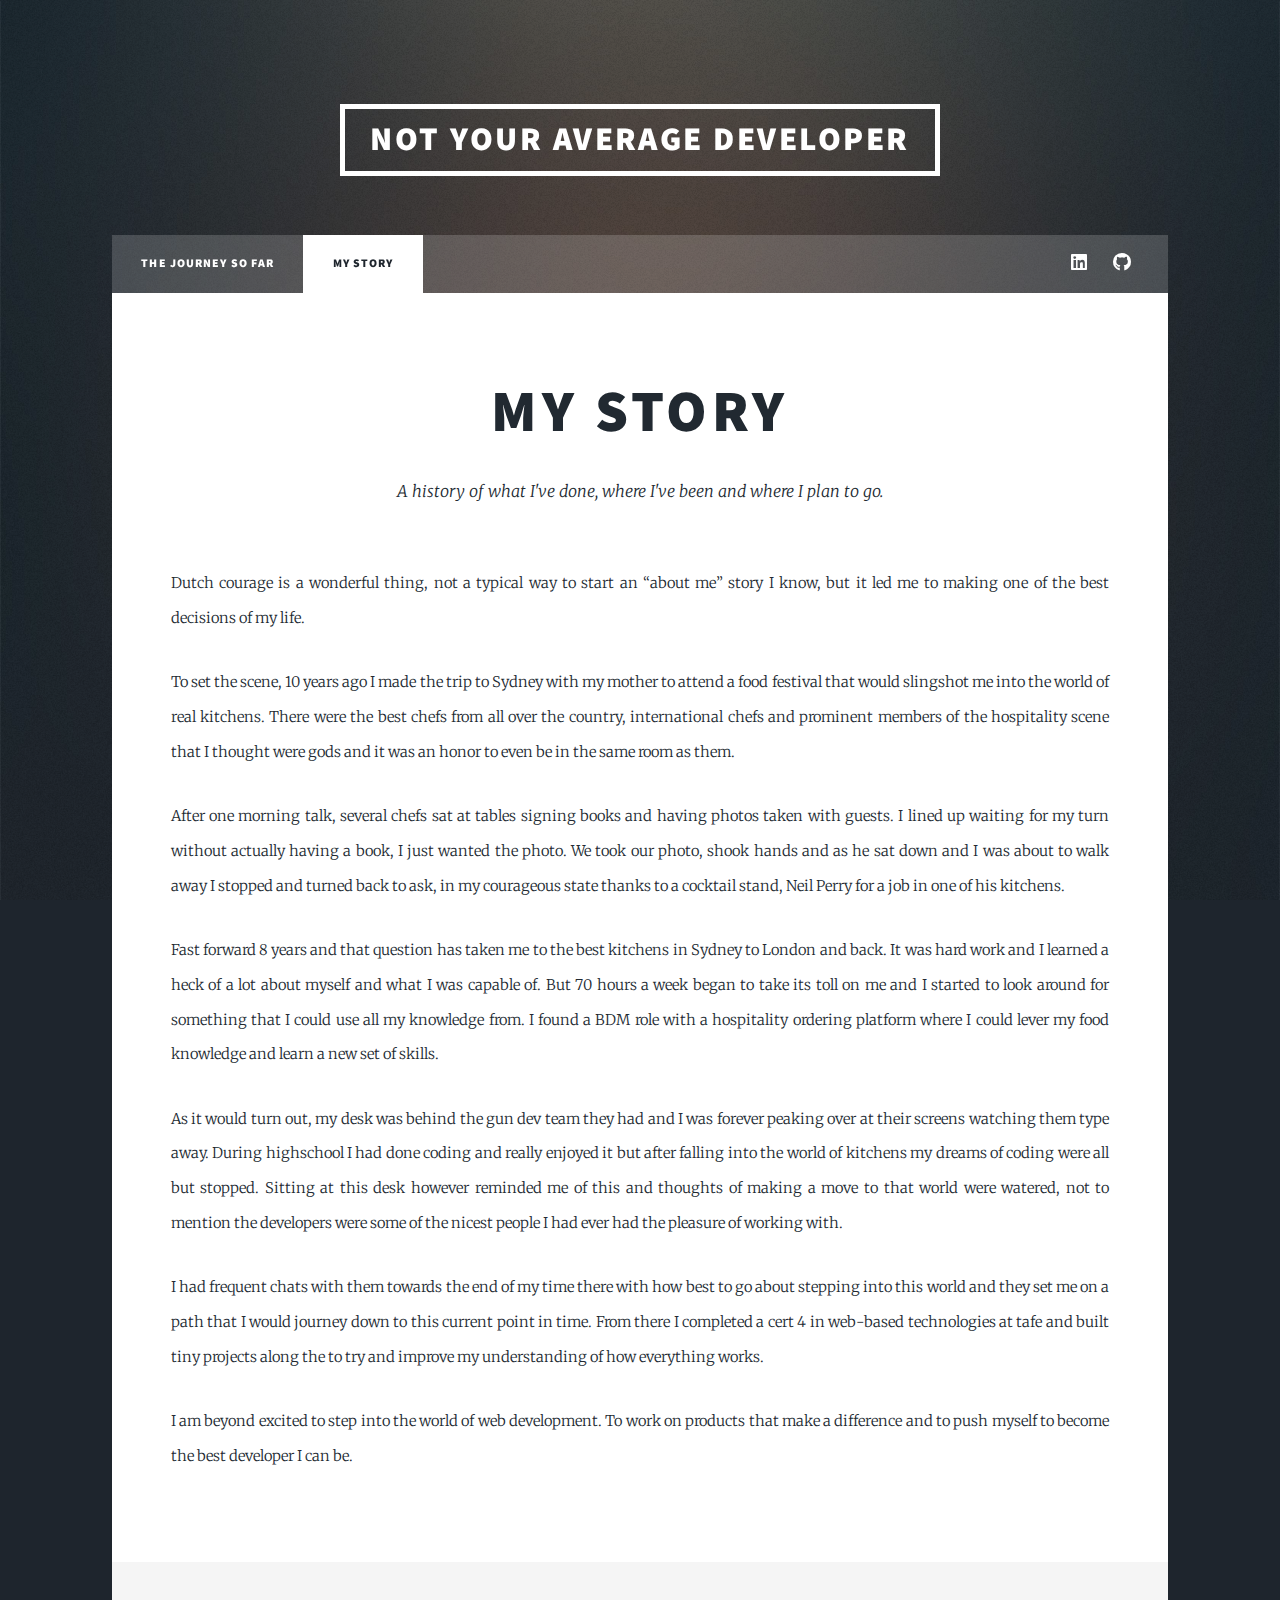
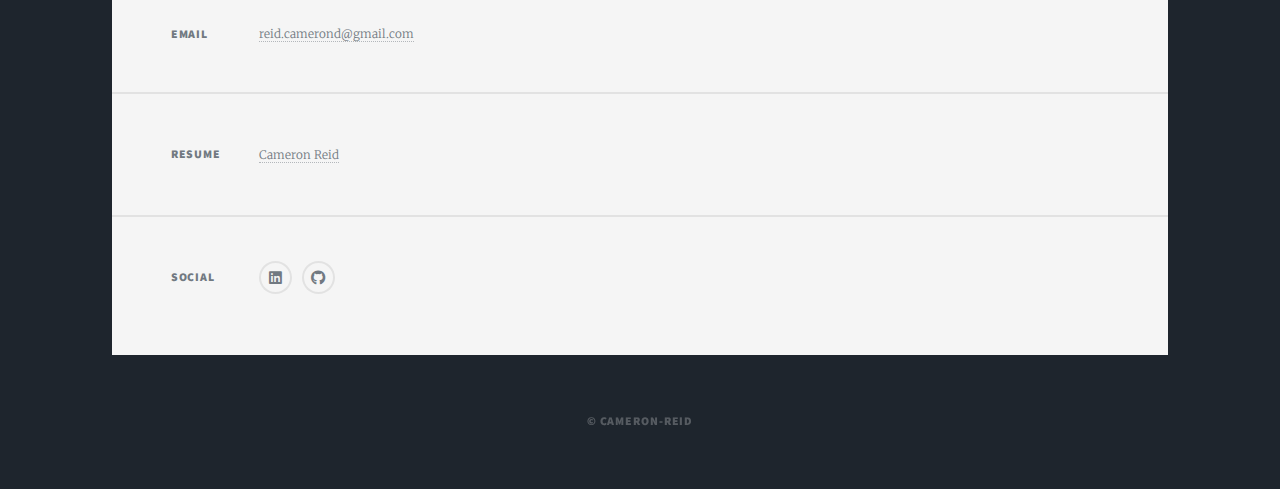
<file: myStory.html>
<!DOCTYPE HTML>
<html>
	<head>
		<title>My Story</title>
		<meta charset="utf-8" />
		<meta name="viewport" content="width=device-width, initial-scale=1, user-scalable=no" />
		<link rel="stylesheet" href="assets/css/main.css" />
		<noscript><link rel="stylesheet" href="assets/css/noscript.css" /></noscript>
	</head>
	<body class="is-preload">

		<!-- Wrapper -->
			<div id="wrapper">

				<!-- Header -->
					<header id="header">
						<a href="index.html" class="logo">Not your average developer</a>
					</header>

				<!-- Nav -->
					<nav id="nav">
						<ul class="links">
							<li><a href="index.html">The journey so far</a></li>
							<li class="active"><a href="generic.html">My Story</a></li>
							
						</ul>
						<ul class="icons">
							<li><a href="https://www.linkedin.com/in/cameron-reid-83145519a/" class="icon brands fa-linkedin"><span class="label">Linkedin</span></a></li>
							<li><a href="#" class="icon brands fa-github"><span class="label">GitHub</span></a></li>
					</nav>

				<!-- Main -->
					<div id="main">

						<!-- Post -->
							<section class="post">
								<header class="major">
									<h1>My Story</h1>
									<p>A history of what I've done, where I've been and where I plan to go.</p>
								</header>
								
								<p>Dutch courage is a wonderful thing, not a typical way to start an “about me” story I know, but it led me to making one of the best decisions of my life.</p> 

									<p>To set the scene, 10 years ago I made the trip to Sydney with my mother to attend a food festival that would slingshot me into the world of real kitchens. There were the best chefs from all over the country, international chefs and prominent members of the hospitality scene that I thought were gods and it was an honor to even be in the same room as them.</p>
									<p>After one morning talk, several chefs sat at tables signing books and having photos taken with guests. I lined up waiting for my turn without actually having a book, I just wanted the photo. We took our photo, shook hands and as he sat down and I was about to walk away I stopped and turned back to ask, in my courageous state thanks to a cocktail stand, Neil Perry for a job in one of his kitchens.
									</p>
									<p>Fast forward 8 years and that question has taken me to the best kitchens in Sydney to London and back. It was hard work and I learned a heck of a lot about myself and what I was capable of. But 70 hours a week began to take its toll on me and I started to look around for something that I could use all my knowledge from. I found a BDM role with a hospitality ordering platform where I could lever my food knowledge and learn a new set of skills.
									</p>
									<p>As it would turn out, my desk was behind the gun dev team they had and I was forever peaking over at their screens watching them type away. During highschool I had done coding and really enjoyed it but after falling into the world of kitchens my dreams of coding were all but stopped. Sitting at this desk however reminded me of this and thoughts of making a move to that world were watered, not to mention the developers were some of the nicest people I had ever had the pleasure of working with. 
									</p>
									<p>I had frequent chats with them towards the end of my time there with how best to go about stepping into this world and they set me on a path that I would journey down to this current point in time. From there I completed a cert 4 in web-based technologies at tafe and built tiny projects along the to try and  improve my understanding of how everything works. 
									</p>
									<p>I am beyond excited to step into the world of web development. To work on products that make a difference and to push myself to become the best developer I can be.   
									</p>
									
								
							</section>

					</div>

				<!-- Footer -->
				<footer id="footer">
						
					<section class="split contact">
						
						<section>
							<h3>Email</h3>
							<p><a href="#">reid.camerond@gmail.com</a></p>
						</section>
						<section>
							<h3>Resume</h3>
							<p><a href="Resume for PF.docx.pdf">Cameron Reid</a></p>
						</section>
						<section>
							<h3>Social</h3>
							<ul class="icons alt">
								<li><a href="https://www.linkedin.com/in/cameron-reid-83145519a/" class="icon brands fa-linkedin"><span class="label">Linkedin</span></a></li>
								<li><a href="#" class="icon brands fa-github"><span class="label">GitHub</span></a></li>
						</section>
					</section>
				</footer>

			<!-- Copyright -->
				<div id="copyright">
					<ul><li>&copy; Cameron-Reid</li></ul>
				</div>


			</div>

		<!-- Scripts -->
			<script src="assets/js/jquery.min.js"></script>
			<script src="assets/js/jquery.scrollex.min.js"></script>
			<script src="assets/js/jquery.scrolly.min.js"></script>
			<script src="assets/js/browser.min.js"></script>
			<script src="assets/js/breakpoints.min.js"></script>
			<script src="assets/js/util.js"></script>
			<script src="assets/js/main.js"></script>

	</body>
</html>
</file>
<file: assets/css/main.css>
@import url(fontawesome-all.min.css);
@import url("https://fonts.googleapis.com/css?family=Merriweather:300,700,300italic,700italic|Source+Sans+Pro:900");

/*
	Massively by HTML5 UP
	html5up.net | @ajlkn
	Free for personal and commercial use under the CCA 3.0 license (html5up.net/license)
*/

html, body, div, span, applet, object,
iframe, h1, h2, h3, h4, h5, h6, p, blockquote,
pre, a, abbr, acronym, address, big, cite,
code, del, dfn, em, img, ins, kbd, q, s, samp,
small, strike, strong, sub, sup, tt, var, b,
u, i, center, dl, dt, dd, ol, ul, li, fieldset,
form, label, legend, table, caption, tbody,
tfoot, thead, tr, th, td, article, aside,
canvas, details, embed, figure, figcaption,
footer, header, hgroup, menu, nav, output, ruby,
section, summary, time, mark, audio, video {
	margin: 0;
	padding: 0;
	border: 0;
	font-size: 100%;
	font: inherit;
	vertical-align: baseline;}

article, aside, details, figcaption, figure,
footer, header, hgroup, menu, nav, section {
	display: block;}

body {
	line-height: 1;
}

ol, ul {
	list-style: none;
}

blockquote, q {
	quotes: none;
}

	blockquote:before, blockquote:after, q:before, q:after {
		content: '';
		content: none;
	}

table {
	border-collapse: collapse;
	border-spacing: 0;
}

body {
	-webkit-text-size-adjust: none;
}

mark {
	background-color: transparent;
	color: inherit;
}

input::-moz-focus-inner {
	border: 0;
	padding: 0;
}

input, select, textarea {
	-moz-appearance: none;
	-webkit-appearance: none;
	-ms-appearance: none;
	appearance: none;
}

.card {
    background-color: #fff;
    color: #333;
    border-radius: 10px;
    box-shadow: 0 3px 10px rgba(0, 0, 0, 0.2);
    padding: 20px;
    margin: 10px;
}

.text-center {
    text-align: center;
}

.md {
    font-size: 2rem;
}


/* Languages */
.languages .flex {
	display: flex;
	flex-wrap: wrap;
	justify-content: center;
	
}

.languages .card {
    text-align: center;
    margin: 10px 10px 20px;
    transition: transform 0.2s ease-in;
}

.languages .card h4 {
    font-size: 16px;
    margin-bottom: 10px;
}

.languages .card:hover {
    transform: translateY(-15px);
}


/* Basic */

	@-ms-viewport {
		width: device-width;
	}

	body {
		-ms-overflow-style: scrollbar;
	}

	@media screen and (max-width: 480px) {

		html, body {
			min-width: 320px;
		}

	}

	html {
		box-sizing: border-box;
	}

	*, *:before, *:after {
		box-sizing: inherit;
	}

	body {
		background-color: #1e252d;
	}

		body.is-preload *, body.is-preload *:before, body.is-preload *:after {
			-moz-animation: none !important;
			-webkit-animation: none !important;
			-ms-animation: none !important;
			animation: none !important;
			-moz-transition: none !important;
			-webkit-transition: none !important;
			-ms-transition: none !important;
			transition: none !important;
		}

/* Type */

	html {
		font-size: 16pt;
	}

		@media screen and (max-width: 1680px) {

			html {
				font-size: 12pt;
			}

		}

		@media screen and (max-width: 1280px) {

			html {
				font-size: 11pt;
			}

		}

		@media screen and (max-width: 360px) {

			html {
				font-size: 10pt;
			}

		}

	body {
		color: #212931;
	}

	body, input, select, textarea {
		font-family: "Merriweather", Georgia, serif;
		font-weight: 300;
		font-size: 1rem;
		line-height: 2.375;
	}

	a {
		-moz-transition: color 0.2s ease-in-out, background-color 0.2s ease-in-out, border-color 0.2s ease-in-out, box-shadow 0.2s ease-in-out;
		-webkit-transition: color 0.2s ease-in-out, background-color 0.2s ease-in-out, border-color 0.2s ease-in-out, box-shadow 0.2s ease-in-out;
		-ms-transition: color 0.2s ease-in-out, background-color 0.2s ease-in-out, border-color 0.2s ease-in-out, box-shadow 0.2s ease-in-out;
		transition: color 0.2s ease-in-out, background-color 0.2s ease-in-out, border-color 0.2s ease-in-out, box-shadow 0.2s ease-in-out;
		border-bottom: dotted 1px;
		text-decoration: none;
	}

		a:hover {
			border-bottom-color: transparent;
		}

	strong, b {
		font-weight: 600;
	}

	em, i {
		font-style: italic;
	}

	p {
		text-align: justify;
		margin: 0 0 2rem 0;
	}

	h1, h2, h3, h4, h5, h6 {
		font-family: "Source Sans Pro", Helvetica, sans-serif;
		font-weight: 900;
		line-height: 1.5;
		letter-spacing: 0.075em;
		text-transform: uppercase;
		margin: 0 0 1rem 0;
	}

		h1 a, h2 a, h3 a, h4 a, h5 a, h6 a {
			border-bottom: 0;
			color: inherit;
			text-decoration: none;
		}

	h1 {
		font-size: 4rem;
		line-height: 1.1;
		margin: 0 0 2rem 0;
	}

	h2 {
		font-size: 1.75rem;
		line-height: 1.3;
		margin: 0 0 1.5rem 0;
	}

	h3 {
		font-size: 1.25rem;
		margin: 0 0 1.5rem 0;
	}

	h4 {
		font-size: 1rem;
	}

	h5 {
		font-size: 0.9rem;
	}

	h6 {
		font-size: 0.8rem;
	}

	sub {
		font-size: 0.8rem;
		position: relative;
		top: 0.5rem;
	}

	sup {
		font-size: 0.8rem;
		position: relative;
		top: -0.5rem;
	}

	blockquote {
		border-left: solid 4px;
		font-style: italic;
		margin: 0 0 2rem 0;
		padding: 0.5rem 0 0.5rem 2rem;
	}

	code {
		border: solid 2px;
		font-family: "Courier New", monospace;
		font-size: 0.9rem;
		margin: 0 0.25rem;
		padding: 0.25rem 0.65rem;
	}

	pre {
		-webkit-overflow-scrolling: touch;
		font-family: "Courier New", monospace;
		font-size: 0.9rem;
		margin: 0 0 2rem 0;
	}

		pre code {
			display: block;
			line-height: 1.75;
			padding: 1rem 1.5rem;
			overflow-x: auto;
		}

	hr {
		border: 0;
		border-bottom: solid 2px;
		margin: 3rem 0;
	}

		hr.major {
			margin: 5rem 0;
		}

	.align-left {
		text-align: left;
	}

	.align-center {
		text-align: center;
	}

	.align-right {
		text-align: right;
	}

	input, select, textarea {
		color: #212931;
	}

	a {
		color: #212931;
		border-bottom-color: rgba(33, 41, 49, 0.5);
	}

		a:hover {
			border-bottom-color: transparent;
			color: #18bfef !important;
		}

	strong, b {
		color: #212931;
	}

	h1, h2, h3, h4, h5, h6 {
		color: #212931;
	}

	blockquote {
		border-left-color: #eeeeee;
	}

	code {
		background: rgba(220, 220, 220, 0.25);
		border-color: #eeeeee;
	}

	hr {
		border-bottom-color: #eeeeee;
	}

/* Row */

	.row {
		display: flex;
		flex-wrap: wrap;
		box-sizing: border-box;
		align-items: stretch;
	}

		.row > * {
			box-sizing: border-box;
		}

		.row.gtr-uniform > * > :last-child {
			margin-bottom: 0;
		}

		.row.aln-left {
			justify-content: flex-start;
		}

		.row.aln-center {
			justify-content: center;
		}

		.row.aln-right {
			justify-content: flex-end;
		}

		.row.aln-top {
			align-items: flex-start;
		}

		.row.aln-middle {
			align-items: center;
		}

		.row.aln-bottom {
			align-items: flex-end;
		}

		.row > .imp {
			order: -1;
		}

		.row > .col-1 {
			width: 8.33333%;
		}

		.row > .off-1 {
			margin-left: 8.33333%;
		}

		.row > .col-2 {
			width: 16.66667%;
		}

		.row > .off-2 {
			margin-left: 16.66667%;
		}

		.row > .col-3 {
			width: 25%;
		}

		.row > .off-3 {
			margin-left: 25%;
		}

		.row > .col-4 {
			width: 33.33333%;
		}

		.row > .off-4 {
			margin-left: 33.33333%;
		}

		.row > .col-5 {
			width: 41.66667%;
		}

		.row > .off-5 {
			margin-left: 41.66667%;
		}

		.row > .col-6 {
			width: 50%;
		}

		.row > .off-6 {
			margin-left: 50%;
		}

		.row > .col-7 {
			width: 58.33333%;
		}

		.row > .off-7 {
			margin-left: 58.33333%;
		}

		.row > .col-8 {
			width: 66.66667%;
		}

		.row > .off-8 {
			margin-left: 66.66667%;
		}

		.row > .col-9 {
			width: 75%;
		}

		.row > .off-9 {
			margin-left: 75%;
		}

		.row > .col-10 {
			width: 83.33333%;
		}

		.row > .off-10 {
			margin-left: 83.33333%;
		}

		.row > .col-11 {
			width: 91.66667%;
		}

		.row > .off-11 {
			margin-left: 91.66667%;
		}

		.row > .col-12 {
			width: 100%;
		}

		.row > .off-12 {
			margin-left: 100%;
		}

		.row.gtr-0 {
			margin-top: 0;
			margin-left: 0rem;
		}

			.row.gtr-0 > * {
				padding: 0 0 0 0rem;
			}

			.row.gtr-0.gtr-uniform {
				margin-top: 0rem;
			}

				.row.gtr-0.gtr-uniform > * {
					padding-top: 0rem;
				}

		.row.gtr-25 {
			margin-top: 0;
			margin-left: -0.375rem;
		}

			.row.gtr-25 > * {
				padding: 0 0 0 0.375rem;
			}

			.row.gtr-25.gtr-uniform {
				margin-top: -0.375rem;
			}

				.row.gtr-25.gtr-uniform > * {
					padding-top: 0.375rem;
				}

		.row.gtr-50 {
			margin-top: 0;
			margin-left: -0.75rem;
		}

			.row.gtr-50 > * {
				padding: 0 0 0 0.75rem;
			}

			.row.gtr-50.gtr-uniform {
				margin-top: -0.75rem;
			}

				.row.gtr-50.gtr-uniform > * {
					padding-top: 0.75rem;
				}

		.row {
			margin-top: 0;
			margin-left: -1.5rem;
		}

			.row > * {
				padding: 0 0 0 1.5rem;
			}

			.row.gtr-uniform {
				margin-top: -1.5rem;
			}

				.row.gtr-uniform > * {
					padding-top: 1.5rem;
				}

		.row.gtr-150 {
			margin-top: 0;
			margin-left: -2.25rem;
		}

			.row.gtr-150 > * {
				padding: 0 0 0 2.25rem;
			}

			.row.gtr-150.gtr-uniform {
				margin-top: -2.25rem;
			}

				.row.gtr-150.gtr-uniform > * {
					padding-top: 2.25rem;
				}

		.row.gtr-200 {
			margin-top: 0;
			margin-left: -3rem;
		}

			.row.gtr-200 > * {
				padding: 0 0 0 3rem;
			}

			.row.gtr-200.gtr-uniform {
				margin-top: -3rem;
			}

				.row.gtr-200.gtr-uniform > * {
					padding-top: 3rem;
				}

		@media screen and (max-width: 1680px) {

			.row {
				display: flex;
				flex-wrap: wrap;
				box-sizing: border-box;
				align-items: stretch;
			}

				.row > * {
					box-sizing: border-box;
				}

				.row.gtr-uniform > * > :last-child {
					margin-bottom: 0;
				}

				.row.aln-left {
					justify-content: flex-start;
				}

				.row.aln-center {
					justify-content: center;
				}

				.row.aln-right {
					justify-content: flex-end;
				}

				.row.aln-top {
					align-items: flex-start;
				}

				.row.aln-middle {
					align-items: center;
				}

				.row.aln-bottom {
					align-items: flex-end;
				}

				.row > .imp-xlarge {
					order: -1;
				}

				.row > .col-1-xlarge {
					width: 8.33333%;
				}

				.row > .off-1-xlarge {
					margin-left: 8.33333%;
				}

				.row > .col-2-xlarge {
					width: 16.66667%;
				}

				.row > .off-2-xlarge {
					margin-left: 16.66667%;
				}

				.row > .col-3-xlarge {
					width: 25%;
				}

				.row > .off-3-xlarge {
					margin-left: 25%;
				}

				.row > .col-4-xlarge {
					width: 33.33333%;
				}

				.row > .off-4-xlarge {
					margin-left: 33.33333%;
				}

				.row > .col-5-xlarge {
					width: 41.66667%;
				}

				.row > .off-5-xlarge {
					margin-left: 41.66667%;
				}

				.row > .col-6-xlarge {
					width: 50%;
				}

				.row > .off-6-xlarge {
					margin-left: 50%;
				}

				.row > .col-7-xlarge {
					width: 58.33333%;
				}

				.row > .off-7-xlarge {
					margin-left: 58.33333%;
				}

				.row > .col-8-xlarge {
					width: 66.66667%;
				}

				.row > .off-8-xlarge {
					margin-left: 66.66667%;
				}

				.row > .col-9-xlarge {
					width: 75%;
				}

				.row > .off-9-xlarge {
					margin-left: 75%;
				}

				.row > .col-10-xlarge {
					width: 83.33333%;
				}

				.row > .off-10-xlarge {
					margin-left: 83.33333%;
				}

				.row > .col-11-xlarge {
					width: 91.66667%;
				}

				.row > .off-11-xlarge {
					margin-left: 91.66667%;
				}

				.row > .col-12-xlarge {
					width: 100%;
				}

				.row > .off-12-xlarge {
					margin-left: 100%;
				}

				.row.gtr-0 {
					margin-top: 0;
					margin-left: 0rem;
				}

					.row.gtr-0 > * {
						padding: 0 0 0 0rem;
					}

					.row.gtr-0.gtr-uniform {
						margin-top: 0rem;
					}

						.row.gtr-0.gtr-uniform > * {
							padding-top: 0rem;
						}

				.row.gtr-25 {
					margin-top: 0;
					margin-left: -0.375rem;
				}

					.row.gtr-25 > * {
						padding: 0 0 0 0.375rem;
					}

					.row.gtr-25.gtr-uniform {
						margin-top: -0.375rem;
					}

						.row.gtr-25.gtr-uniform > * {
							padding-top: 0.375rem;
						}

				.row.gtr-50 {
					margin-top: 0;
					margin-left: -0.75rem;
				}

					.row.gtr-50 > * {
						padding: 0 0 0 0.75rem;
					}

					.row.gtr-50.gtr-uniform {
						margin-top: -0.75rem;
					}

						.row.gtr-50.gtr-uniform > * {
							padding-top: 0.75rem;
						}

				.row {
					margin-top: 0;
					margin-left: -1.5rem;
				}

					.row > * {
						padding: 0 0 0 1.5rem;
					}

					.row.gtr-uniform {
						margin-top: -1.5rem;
					}

						.row.gtr-uniform > * {
							padding-top: 1.5rem;
						}

				.row.gtr-150 {
					margin-top: 0;
					margin-left: -2.25rem;
				}

					.row.gtr-150 > * {
						padding: 0 0 0 2.25rem;
					}

					.row.gtr-150.gtr-uniform {
						margin-top: -2.25rem;
					}

						.row.gtr-150.gtr-uniform > * {
							padding-top: 2.25rem;
						}

				.row.gtr-200 {
					margin-top: 0;
					margin-left: -3rem;
				}

					.row.gtr-200 > * {
						padding: 0 0 0 3rem;
					}

					.row.gtr-200.gtr-uniform {
						margin-top: -3rem;
					}

						.row.gtr-200.gtr-uniform > * {
							padding-top: 3rem;
						}

		}

		@media screen and (max-width: 1280px) {

			.row {
				display: flex;
				flex-wrap: wrap;
				box-sizing: border-box;
				align-items: stretch;
			}

				.row > * {
					box-sizing: border-box;
				}

				.row.gtr-uniform > * > :last-child {
					margin-bottom: 0;
				}

				.row.aln-left {
					justify-content: flex-start;
				}

				.row.aln-center {
					justify-content: center;
				}

				.row.aln-right {
					justify-content: flex-end;
				}

				.row.aln-top {
					align-items: flex-start;
				}

				.row.aln-middle {
					align-items: center;
				}

				.row.aln-bottom {
					align-items: flex-end;
				}

				.row > .imp-large {
					order: -1;
				}

				.row > .col-1-large {
					width: 8.33333%;
				}

				.row > .off-1-large {
					margin-left: 8.33333%;
				}

				.row > .col-2-large {
					width: 16.66667%;
				}

				.row > .off-2-large {
					margin-left: 16.66667%;
				}

				.row > .col-3-large {
					width: 25%;
				}

				.row > .off-3-large {
					margin-left: 25%;
				}

				.row > .col-4-large {
					width: 33.33333%;
				}

				.row > .off-4-large {
					margin-left: 33.33333%;
				}

				.row > .col-5-large {
					width: 41.66667%;
				}

				.row > .off-5-large {
					margin-left: 41.66667%;
				}

				.row > .col-6-large {
					width: 50%;
				}

				.row > .off-6-large {
					margin-left: 50%;
				}

				.row > .col-7-large {
					width: 58.33333%;
				}

				.row > .off-7-large {
					margin-left: 58.33333%;
				}

				.row > .col-8-large {
					width: 66.66667%;
				}

				.row > .off-8-large {
					margin-left: 66.66667%;
				}

				.row > .col-9-large {
					width: 75%;
				}

				.row > .off-9-large {
					margin-left: 75%;
				}

				.row > .col-10-large {
					width: 83.33333%;
				}

				.row > .off-10-large {
					margin-left: 83.33333%;
				}

				.row > .col-11-large {
					width: 91.66667%;
				}

				.row > .off-11-large {
					margin-left: 91.66667%;
				}

				.row > .col-12-large {
					width: 100%;
				}

				.row > .off-12-large {
					margin-left: 100%;
				}

				.row.gtr-0 {
					margin-top: 0;
					margin-left: 0rem;
				}

					.row.gtr-0 > * {
						padding: 0 0 0 0rem;
					}

					.row.gtr-0.gtr-uniform {
						margin-top: 0rem;
					}

						.row.gtr-0.gtr-uniform > * {
							padding-top: 0rem;
						}

				.row.gtr-25 {
					margin-top: 0;
					margin-left: -0.375rem;
				}

					.row.gtr-25 > * {
						padding: 0 0 0 0.375rem;
					}

					.row.gtr-25.gtr-uniform {
						margin-top: -0.375rem;
					}

						.row.gtr-25.gtr-uniform > * {
							padding-top: 0.375rem;
						}

				.row.gtr-50 {
					margin-top: 0;
					margin-left: -0.75rem;
				}

					.row.gtr-50 > * {
						padding: 0 0 0 0.75rem;
					}

					.row.gtr-50.gtr-uniform {
						margin-top: -0.75rem;
					}

						.row.gtr-50.gtr-uniform > * {
							padding-top: 0.75rem;
						}

				.row {
					margin-top: 0;
					margin-left: -1.5rem;
				}

					.row > * {
						padding: 0 0 0 1.5rem;
					}

					.row.gtr-uniform {
						margin-top: -1.5rem;
					}

						.row.gtr-uniform > * {
							padding-top: 1.5rem;
						}

				.row.gtr-150 {
					margin-top: 0;
					margin-left: -2.25rem;
				}

					.row.gtr-150 > * {
						padding: 0 0 0 2.25rem;
					}

					.row.gtr-150.gtr-uniform {
						margin-top: -2.25rem;
					}

						.row.gtr-150.gtr-uniform > * {
							padding-top: 2.25rem;
						}

				.row.gtr-200 {
					margin-top: 0;
					margin-left: -3rem;
				}

					.row.gtr-200 > * {
						padding: 0 0 0 3rem;
					}

					.row.gtr-200.gtr-uniform {
						margin-top: -3rem;
					}

						.row.gtr-200.gtr-uniform > * {
							padding-top: 3rem;
						}

		}

		@media screen and (max-width: 980px) {

			.row {
				display: flex;
				flex-wrap: wrap;
				box-sizing: border-box;
				align-items: stretch;
			}

				.row > * {
					box-sizing: border-box;
				}

				.row.gtr-uniform > * > :last-child {
					margin-bottom: 0;
				}

				.row.aln-left {
					justify-content: flex-start;
				}

				.row.aln-center {
					justify-content: center;
				}

				.row.aln-right {
					justify-content: flex-end;
				}

				.row.aln-top {
					align-items: flex-start;
				}

				.row.aln-middle {
					align-items: center;
				}

				.row.aln-bottom {
					align-items: flex-end;
				}

				.row > .imp-medium {
					order: -1;
				}

				.row > .col-1-medium {
					width: 8.33333%;
				}

				.row > .off-1-medium {
					margin-left: 8.33333%;
				}

				.row > .col-2-medium {
					width: 16.66667%;
				}

				.row > .off-2-medium {
					margin-left: 16.66667%;
				}

				.row > .col-3-medium {
					width: 25%;
				}

				.row > .off-3-medium {
					margin-left: 25%;
				}

				.row > .col-4-medium {
					width: 33.33333%;
				}

				.row > .off-4-medium {
					margin-left: 33.33333%;
				}

				.row > .col-5-medium {
					width: 41.66667%;
				}

				.row > .off-5-medium {
					margin-left: 41.66667%;
				}

				.row > .col-6-medium {
					width: 50%;
				}

				.row > .off-6-medium {
					margin-left: 50%;
				}

				.row > .col-7-medium {
					width: 58.33333%;
				}

				.row > .off-7-medium {
					margin-left: 58.33333%;
				}

				.row > .col-8-medium {
					width: 66.66667%;
				}

				.row > .off-8-medium {
					margin-left: 66.66667%;
				}

				.row > .col-9-medium {
					width: 75%;
				}

				.row > .off-9-medium {
					margin-left: 75%;
				}

				.row > .col-10-medium {
					width: 83.33333%;
				}

				.row > .off-10-medium {
					margin-left: 83.33333%;
				}

				.row > .col-11-medium {
					width: 91.66667%;
				}

				.row > .off-11-medium {
					margin-left: 91.66667%;
				}

				.row > .col-12-medium {
					width: 100%;
				}

				.row > .off-12-medium {
					margin-left: 100%;
				}

				.row.gtr-0 {
					margin-top: 0;
					margin-left: 0rem;
				}

					.row.gtr-0 > * {
						padding: 0 0 0 0rem;
					}

					.row.gtr-0.gtr-uniform {
						margin-top: 0rem;
					}

						.row.gtr-0.gtr-uniform > * {
							padding-top: 0rem;
						}

				.row.gtr-25 {
					margin-top: 0;
					margin-left: -0.375rem;
				}

					.row.gtr-25 > * {
						padding: 0 0 0 0.375rem;
					}

					.row.gtr-25.gtr-uniform {
						margin-top: -0.375rem;
					}

						.row.gtr-25.gtr-uniform > * {
							padding-top: 0.375rem;
						}

				.row.gtr-50 {
					margin-top: 0;
					margin-left: -0.75rem;
				}

					.row.gtr-50 > * {
						padding: 0 0 0 0.75rem;
					}

					.row.gtr-50.gtr-uniform {
						margin-top: -0.75rem;
					}

						.row.gtr-50.gtr-uniform > * {
							padding-top: 0.75rem;
						}

				.row {
					margin-top: 0;
					margin-left: -1.5rem;
				}

					.row > * {
						padding: 0 0 0 1.5rem;
					}

					.row.gtr-uniform {
						margin-top: -1.5rem;
					}

						.row.gtr-uniform > * {
							padding-top: 1.5rem;
						}

				.row.gtr-150 {
					margin-top: 0;
					margin-left: -2.25rem;
				}

					.row.gtr-150 > * {
						padding: 0 0 0 2.25rem;
					}

					.row.gtr-150.gtr-uniform {
						margin-top: -2.25rem;
					}

						.row.gtr-150.gtr-uniform > * {
							padding-top: 2.25rem;
						}

				.row.gtr-200 {
					margin-top: 0;
					margin-left: -3rem;
				}

					.row.gtr-200 > * {
						padding: 0 0 0 3rem;
					}

					.row.gtr-200.gtr-uniform {
						margin-top: -3rem;
					}

						.row.gtr-200.gtr-uniform > * {
							padding-top: 3rem;
						}

		}

		@media screen and (max-width: 736px) {

			.row {
				display: flex;
				flex-wrap: wrap;
				box-sizing: border-box;
				align-items: stretch;
			}

				.row > * {
					box-sizing: border-box;
				}

				.row.gtr-uniform > * > :last-child {
					margin-bottom: 0;
				}

				.row.aln-left {
					justify-content: flex-start;
				}

				.row.aln-center {
					justify-content: center;
				}

				.row.aln-right {
					justify-content: flex-end;
				}

				.row.aln-top {
					align-items: flex-start;
				}

				.row.aln-middle {
					align-items: center;
				}

				.row.aln-bottom {
					align-items: flex-end;
				}

				.row > .imp-small {
					order: -1;
				}

				.row > .col-1-small {
					width: 8.33333%;
				}

				.row > .off-1-small {
					margin-left: 8.33333%;
				}

				.row > .col-2-small {
					width: 16.66667%;
				}

				.row > .off-2-small {
					margin-left: 16.66667%;
				}

				.row > .col-3-small {
					width: 25%;
				}

				.row > .off-3-small {
					margin-left: 25%;
				}

				.row > .col-4-small {
					width: 33.33333%;
				}

				.row > .off-4-small {
					margin-left: 33.33333%;
				}

				.row > .col-5-small {
					width: 41.66667%;
				}

				.row > .off-5-small {
					margin-left: 41.66667%;
				}

				.row > .col-6-small {
					width: 50%;
				}

				.row > .off-6-small {
					margin-left: 50%;
				}

				.row > .col-7-small {
					width: 58.33333%;
				}

				.row > .off-7-small {
					margin-left: 58.33333%;
				}

				.row > .col-8-small {
					width: 66.66667%;
				}

				.row > .off-8-small {
					margin-left: 66.66667%;
				}

				.row > .col-9-small {
					width: 75%;
				}

				.row > .off-9-small {
					margin-left: 75%;
				}

				.row > .col-10-small {
					width: 83.33333%;
				}

				.row > .off-10-small {
					margin-left: 83.33333%;
				}

				.row > .col-11-small {
					width: 91.66667%;
				}

				.row > .off-11-small {
					margin-left: 91.66667%;
				}

				.row > .col-12-small {
					width: 100%;
				}

				.row > .off-12-small {
					margin-left: 100%;
				}

				.row.gtr-0 {
					margin-top: 0;
					margin-left: 0rem;
				}

					.row.gtr-0 > * {
						padding: 0 0 0 0rem;
					}

					.row.gtr-0.gtr-uniform {
						margin-top: 0rem;
					}

						.row.gtr-0.gtr-uniform > * {
							padding-top: 0rem;
						}

				.row.gtr-25 {
					margin-top: 0;
					margin-left: -0.375rem;
				}

					.row.gtr-25 > * {
						padding: 0 0 0 0.375rem;
					}

					.row.gtr-25.gtr-uniform {
						margin-top: -0.375rem;
					}

						.row.gtr-25.gtr-uniform > * {
							padding-top: 0.375rem;
						}

				.row.gtr-50 {
					margin-top: 0;
					margin-left: -0.75rem;
				}

					.row.gtr-50 > * {
						padding: 0 0 0 0.75rem;
					}

					.row.gtr-50.gtr-uniform {
						margin-top: -0.75rem;
					}

						.row.gtr-50.gtr-uniform > * {
							padding-top: 0.75rem;
						}

				.row {
					margin-top: 0;
					margin-left: -1.5rem;
				}

					.row > * {
						padding: 0 0 0 1.5rem;
					}

					.row.gtr-uniform {
						margin-top: -1.5rem;
					}

						.row.gtr-uniform > * {
							padding-top: 1.5rem;
						}

				.row.gtr-150 {
					margin-top: 0;
					margin-left: -2.25rem;
				}

					.row.gtr-150 > * {
						padding: 0 0 0 2.25rem;
					}

					.row.gtr-150.gtr-uniform {
						margin-top: -2.25rem;
					}

						.row.gtr-150.gtr-uniform > * {
							padding-top: 2.25rem;
						}

				.row.gtr-200 {
					margin-top: 0;
					margin-left: -3rem;
				}

					.row.gtr-200 > * {
						padding: 0 0 0 3rem;
					}

					.row.gtr-200.gtr-uniform {
						margin-top: -3rem;
					}

						.row.gtr-200.gtr-uniform > * {
							padding-top: 3rem;
						}

		}

		@media screen and (max-width: 480px) {

			.row {
				display: flex;
				flex-wrap: wrap;
				box-sizing: border-box;
				align-items: stretch;
			}

				.row > * {
					box-sizing: border-box;
				}

				.row.gtr-uniform > * > :last-child {
					margin-bottom: 0;
				}

				.row.aln-left {
					justify-content: flex-start;
				}

				.row.aln-center {
					justify-content: center;
				}

				.row.aln-right {
					justify-content: flex-end;
				}

				.row.aln-top {
					align-items: flex-start;
				}

				.row.aln-middle {
					align-items: center;
				}

				.row.aln-bottom {
					align-items: flex-end;
				}

				.row > .imp-xsmall {
					order: -1;
				}

				.row > .col-1-xsmall {
					width: 8.33333%;
				}

				.row > .off-1-xsmall {
					margin-left: 8.33333%;
				}

				.row > .col-2-xsmall {
					width: 16.66667%;
				}

				.row > .off-2-xsmall {
					margin-left: 16.66667%;
				}

				.row > .col-3-xsmall {
					width: 25%;
				}

				.row > .off-3-xsmall {
					margin-left: 25%;
				}

				.row > .col-4-xsmall {
					width: 33.33333%;
				}

				.row > .off-4-xsmall {
					margin-left: 33.33333%;
				}

				.row > .col-5-xsmall {
					width: 41.66667%;
				}

				.row > .off-5-xsmall {
					margin-left: 41.66667%;
				}

				.row > .col-6-xsmall {
					width: 50%;
				}

				.row > .off-6-xsmall {
					margin-left: 50%;
				}

				.row > .col-7-xsmall {
					width: 58.33333%;
				}

				.row > .off-7-xsmall {
					margin-left: 58.33333%;
				}

				.row > .col-8-xsmall {
					width: 66.66667%;
				}

				.row > .off-8-xsmall {
					margin-left: 66.66667%;
				}

				.row > .col-9-xsmall {
					width: 75%;
				}

				.row > .off-9-xsmall {
					margin-left: 75%;
				}

				.row > .col-10-xsmall {
					width: 83.33333%;
				}

				.row > .off-10-xsmall {
					margin-left: 83.33333%;
				}

				.row > .col-11-xsmall {
					width: 91.66667%;
				}

				.row > .off-11-xsmall {
					margin-left: 91.66667%;
				}

				.row > .col-12-xsmall {
					width: 100%;
				}

				.row > .off-12-xsmall {
					margin-left: 100%;
				}

				.row.gtr-0 {
					margin-top: 0;
					margin-left: 0rem;
				}

					.row.gtr-0 > * {
						padding: 0 0 0 0rem;
					}

					.row.gtr-0.gtr-uniform {
						margin-top: 0rem;
					}

						.row.gtr-0.gtr-uniform > * {
							padding-top: 0rem;
						}

				.row.gtr-25 {
					margin-top: 0;
					margin-left: -0.375rem;
				}

					.row.gtr-25 > * {
						padding: 0 0 0 0.375rem;
					}

					.row.gtr-25.gtr-uniform {
						margin-top: -0.375rem;
					}

						.row.gtr-25.gtr-uniform > * {
							padding-top: 0.375rem;
						}

				.row.gtr-50 {
					margin-top: 0;
					margin-left: -0.75rem;
				}

					.row.gtr-50 > * {
						padding: 0 0 0 0.75rem;
					}

					.row.gtr-50.gtr-uniform {
						margin-top: -0.75rem;
					}

						.row.gtr-50.gtr-uniform > * {
							padding-top: 0.75rem;
						}

				.row {
					margin-top: 0;
					margin-left: -1.5rem;
				}

					.row > * {
						padding: 0 0 0 1.5rem;
					}

					.row.gtr-uniform {
						margin-top: -1.5rem;
					}

						.row.gtr-uniform > * {
							padding-top: 1.5rem;
						}

				.row.gtr-150 {
					margin-top: 0;
					margin-left: -2.25rem;
				}

					.row.gtr-150 > * {
						padding: 0 0 0 2.25rem;
					}

					.row.gtr-150.gtr-uniform {
						margin-top: -2.25rem;
					}

						.row.gtr-150.gtr-uniform > * {
							padding-top: 2.25rem;
						}

				.row.gtr-200 {
					margin-top: 0;
					margin-left: -3rem;
				}

					.row.gtr-200 > * {
						padding: 0 0 0 3rem;
					}

					.row.gtr-200.gtr-uniform {
						margin-top: -3rem;
					}

						.row.gtr-200.gtr-uniform > * {
							padding-top: 3rem;
						}

		}

		@media screen and (max-width: 360px) {

			.row {
				display: flex;
				flex-wrap: wrap;
				box-sizing: border-box;
				align-items: stretch;
			}

				.row > * {
					box-sizing: border-box;
				}

				.row.gtr-uniform > * > :last-child {
					margin-bottom: 0;
				}

				.row.aln-left {
					justify-content: flex-start;
				}

				.row.aln-center {
					justify-content: center;
				}

				.row.aln-right {
					justify-content: flex-end;
				}

				.row.aln-top {
					align-items: flex-start;
				}

				.row.aln-middle {
					align-items: center;
				}

				.row.aln-bottom {
					align-items: flex-end;
				}

				.row > .imp-xxsmall {
					order: -1;
				}

				.row > .col-1-xxsmall {
					width: 8.33333%;
				}

				.row > .off-1-xxsmall {
					margin-left: 8.33333%;
				}

				.row > .col-2-xxsmall {
					width: 16.66667%;
				}

				.row > .off-2-xxsmall {
					margin-left: 16.66667%;
				}

				.row > .col-3-xxsmall {
					width: 25%;
				}

				.row > .off-3-xxsmall {
					margin-left: 25%;
				}

				.row > .col-4-xxsmall {
					width: 33.33333%;
				}

				.row > .off-4-xxsmall {
					margin-left: 33.33333%;
				}

				.row > .col-5-xxsmall {
					width: 41.66667%;
				}

				.row > .off-5-xxsmall {
					margin-left: 41.66667%;
				}

				.row > .col-6-xxsmall {
					width: 50%;
				}

				.row > .off-6-xxsmall {
					margin-left: 50%;
				}

				.row > .col-7-xxsmall {
					width: 58.33333%;
				}

				.row > .off-7-xxsmall {
					margin-left: 58.33333%;
				}

				.row > .col-8-xxsmall {
					width: 66.66667%;
				}

				.row > .off-8-xxsmall {
					margin-left: 66.66667%;
				}

				.row > .col-9-xxsmall {
					width: 75%;
				}

				.row > .off-9-xxsmall {
					margin-left: 75%;
				}

				.row > .col-10-xxsmall {
					width: 83.33333%;
				}

				.row > .off-10-xxsmall {
					margin-left: 83.33333%;
				}

				.row > .col-11-xxsmall {
					width: 91.66667%;
				}

				.row > .off-11-xxsmall {
					margin-left: 91.66667%;
				}

				.row > .col-12-xxsmall {
					width: 100%;
				}

				.row > .off-12-xxsmall {
					margin-left: 100%;
				}

				.row.gtr-0 {
					margin-top: 0;
					margin-left: 0rem;
				}

					.row.gtr-0 > * {
						padding: 0 0 0 0rem;
					}

					.row.gtr-0.gtr-uniform {
						margin-top: 0rem;
					}

						.row.gtr-0.gtr-uniform > * {
							padding-top: 0rem;
						}

				.row.gtr-25 {
					margin-top: 0;
					margin-left: -0.375rem;
				}

					.row.gtr-25 > * {
						padding: 0 0 0 0.375rem;
					}

					.row.gtr-25.gtr-uniform {
						margin-top: -0.375rem;
					}

						.row.gtr-25.gtr-uniform > * {
							padding-top: 0.375rem;
						}

				.row.gtr-50 {
					margin-top: 0;
					margin-left: -0.75rem;
				}

					.row.gtr-50 > * {
						padding: 0 0 0 0.75rem;
					}

					.row.gtr-50.gtr-uniform {
						margin-top: -0.75rem;
					}

						.row.gtr-50.gtr-uniform > * {
							padding-top: 0.75rem;
						}

				.row {
					margin-top: 0;
					margin-left: -1.5rem;
				}

					.row > * {
						padding: 0 0 0 1.5rem;
					}

					.row.gtr-uniform {
						margin-top: -1.5rem;
					}

						.row.gtr-uniform > * {
							padding-top: 1.5rem;
						}

				.row.gtr-150 {
					margin-top: 0;
					margin-left: -2.25rem;
				}

					.row.gtr-150 > * {
						padding: 0 0 0 2.25rem;
					}

					.row.gtr-150.gtr-uniform {
						margin-top: -2.25rem;
					}

						.row.gtr-150.gtr-uniform > * {
							padding-top: 2.25rem;
						}

				.row.gtr-200 {
					margin-top: 0;
					margin-left: -3rem;
				}

					.row.gtr-200 > * {
						padding: 0 0 0 3rem;
					}

					.row.gtr-200.gtr-uniform {
						margin-top: -3rem;
					}

						.row.gtr-200.gtr-uniform > * {
							padding-top: 3rem;
						}

		}

/* Box */

	.box {
		border: solid 2px;
		margin-bottom: 2rem;
		padding: 1.5rem;
	}

		.box > :last-child,
		.box > :last-child > :last-child,
		.box > :last-child > :last-child > :last-child {
			margin-bottom: 0;
		}

		.box.alt {
			border: 0;
			border-radius: 0;
			padding: 0;
		}

	.box {
		border-color: #eeeeee;
	}

/* Button */

	input[type="submit"],
	input[type="reset"],
	input[type="button"],
	button,
	.button {
		-moz-appearance: none;
		-webkit-appearance: none;
		-ms-appearance: none;
		appearance: none;
		-moz-transition: background-color 0.2s ease-in-out, box-shadow 0.2s ease-in-out, color 0.2s ease-in-out;
		-webkit-transition: background-color 0.2s ease-in-out, box-shadow 0.2s ease-in-out, color 0.2s ease-in-out;
		-ms-transition: background-color 0.2s ease-in-out, box-shadow 0.2s ease-in-out, color 0.2s ease-in-out;
		transition: background-color 0.2s ease-in-out, box-shadow 0.2s ease-in-out, color 0.2s ease-in-out;
		border: 0;
		border-radius: 0;
		cursor: pointer;
		display: inline-block;
		font-family: "Source Sans Pro", Helvetica, sans-serif;
		font-size: 0.8rem;
		font-weight: 900;
		letter-spacing: 0.075em;
		height: 3rem;
		line-height: 3rem;
		padding: 0 2rem;
		text-align: center;
		text-decoration: none;
		text-transform: uppercase;
		white-space: nowrap;
	}

		input[type="submit"].icon:before,
		input[type="reset"].icon:before,
		input[type="button"].icon:before,
		button.icon:before,
		.button.icon:before {
			margin-right: 0.5rem;
		}

		input[type="submit"].icon.solo,
		input[type="reset"].icon.solo,
		input[type="button"].icon.solo,
		button.icon.solo,
		.button.icon.solo {
			position: relative;
			width: 4rem;
			height: 4rem;
			line-height: 4rem;
			border-radius: 4rem;
			text-indent: 4rem;
			overflow: hidden;
			padding: 0;
			white-space: nowrap;
		}

			input[type="submit"].icon.solo:before,
			input[type="reset"].icon.solo:before,
			input[type="button"].icon.solo:before,
			button.icon.solo:before,
			.button.icon.solo:before {
				position: absolute;
				display: block;
				top: 0;
				left: 0;
				width: inherit;
				height: inherit;
				line-height: inherit;
				font-size: 1.25rem;
				margin-right: 0;
				text-align: center;
				text-indent: 0;
			}

		input[type="submit"].fit,
		input[type="reset"].fit,
		input[type="button"].fit,
		button.fit,
		.button.fit {
			width: 100%;
		}

		input[type="submit"].small,
		input[type="reset"].small,
		input[type="button"].small,
		button.small,
		.button.small {
			font-size: 0.7rem;
			height: 2.5rem;
			line-height: 2.5rem;
			padding: 0 1.5rem;
		}

		input[type="submit"].large,
		input[type="reset"].large,
		input[type="button"].large,
		button.large,
		.button.large {
			font-size: 0.9rem;
			height: 3.5rem;
			line-height: 3.5rem;
			padding: 0 2.75rem;
		}

		@media screen and (max-width: 980px) {

			input[type="submit"],
			input[type="reset"],
			input[type="button"],
			button,
			.button {
				font-size: 0.9rem;
				height: 3.25rem;
				line-height: 3.25rem;
			}

				input[type="submit"].large,
				input[type="reset"].large,
				input[type="button"].large,
				button.large,
				.button.large {
					font-size: 1rem;
					height: 3.75rem;
					line-height: 3.75rem;
				}

		}

		input[type="submit"].disabled, input[type="submit"]:disabled,
		input[type="reset"].disabled,
		input[type="reset"]:disabled,
		input[type="button"].disabled,
		input[type="button"]:disabled,
		button.disabled,
		button:disabled,
		.button.disabled,
		.button:disabled {
			pointer-events: none;
			opacity: 0.25;
		}

	input[type="submit"],
	input[type="reset"],
	input[type="button"],
	button,
	.button {
		background-color: transparent;
		box-shadow: inset 0 0 0 2px #212931;
		color: #212931 !important;
	}

		input[type="submit"]:hover,
		input[type="reset"]:hover,
		input[type="button"]:hover,
		button:hover,
		.button:hover {
			box-shadow: inset 0 0 0 2px #18bfef;
			color: #18bfef !important;
		}

		input[type="submit"].primary,
		input[type="reset"].primary,
		input[type="button"].primary,
		button.primary,
		.button.primary {
			background-color: #212931;
			box-shadow: none;
			color: #ffffff !important;
		}

			input[type="submit"].primary:hover,
			input[type="reset"].primary:hover,
			input[type="button"].primary:hover,
			button.primary:hover,
			.button.primary:hover {
				background-color: #18bfef;
			}

/* Form */

	form {
		margin: 0 0 2rem 0;
	}

		form > :last-child {
			margin-bottom: 0;
		}

		form > .fields {
			display: -moz-flex;
			display: -webkit-flex;
			display: -ms-flex;
			display: flex;
			-moz-flex-wrap: wrap;
			-webkit-flex-wrap: wrap;
			-ms-flex-wrap: wrap;
			flex-wrap: wrap;
			width: calc(100% + 3rem);
			margin: -1.5rem 0 2rem -1.5rem;
		}

			form > .fields > .field {
				-moz-flex-grow: 0;
				-webkit-flex-grow: 0;
				-ms-flex-grow: 0;
				flex-grow: 0;
				-moz-flex-shrink: 0;
				-webkit-flex-shrink: 0;
				-ms-flex-shrink: 0;
				flex-shrink: 0;
				padding: 1.5rem 0 0 1.5rem;
				width: calc(100% - 1.5rem);
			}

				form > .fields > .field.half {
					width: calc(50% - 0.75rem);
				}

				form > .fields > .field.third {
					width: calc(100%/3 - 0.5rem);
				}

				form > .fields > .field.quarter {
					width: calc(25% - 0.375rem);
				}

		@media screen and (max-width: 480px) {

			form > .fields {
				width: calc(100% + 3rem);
				margin: -1.5rem 0 2rem -1.5rem;
			}

				form > .fields > .field {
					padding: 1.5rem 0 0 1.5rem;
					width: calc(100% - 1.5rem);
				}

					form > .fields > .field.half {
						width: calc(100% - 1.5rem);
					}

					form > .fields > .field.third {
						width: calc(100% - 1.5rem);
					}

					form > .fields > .field.quarter {
						width: calc(100% - 1.5rem);
					}

		}

	label {
		display: block;
		font-family: "Source Sans Pro", Helvetica, sans-serif;
		font-weight: 900;
		line-height: 1.5;
		letter-spacing: 0.075em;
		font-size: 0.8rem;
		text-transform: uppercase;
		margin: 0 0 0.75rem 0;
	}

		@media screen and (max-width: 980px) {

			label {
				font-size: 0.9rem;
			}

		}

	input[type="text"],
	input[type="password"],
	input[type="email"],
	select,
	textarea {
		-moz-appearance: none;
		-webkit-appearance: none;
		-ms-appearance: none;
		appearance: none;
		background: transparent;
		border-radius: 0;
		border: solid 2px;
		color: inherit;
		display: block;
		outline: 0;
		padding: 0 1rem;
		text-decoration: none;
		width: 100%;
	}

		input[type="text"]:invalid,
		input[type="password"]:invalid,
		input[type="email"]:invalid,
		select:invalid,
		textarea:invalid {
			box-shadow: none;
		}

	select {
		background-size: 1.25rem;
		background-repeat: no-repeat;
		background-position: calc(100% - 1rem) center;
		height: 3rem;
		padding-right: 3rem;
		text-overflow: ellipsis;
	}

		select:focus::-ms-value {
			background-color: transparent;
		}

		select::-ms-expand {
			display: none;
		}

	input[type="text"],
	input[type="password"],
	input[type="email"],
	select {
		height: 3rem;
	}

	textarea {
		padding: 0.75rem 1rem;
	}

	input[type="checkbox"],
	input[type="radio"] {
		-moz-appearance: none;
		-webkit-appearance: none;
		-ms-appearance: none;
		appearance: none;
		display: block;
		float: left;
		margin-right: -2rem;
		opacity: 0;
		width: 1rem;
		z-index: -1;
	}

		input[type="checkbox"] + label,
		input[type="radio"] + label {
			text-decoration: none;
			cursor: pointer;
			display: inline-block;
			font-size: 1rem;
			letter-spacing: 0;
			font-family: "Merriweather", Georgia, serif;
			text-transform: none;
			font-weight: 300;
			padding-left: 2.8rem;
			padding-right: 1rem;
			position: relative;
		}

			input[type="checkbox"] + label:before,
			input[type="radio"] + label:before {
				-moz-osx-font-smoothing: grayscale;
				-webkit-font-smoothing: antialiased;
				display: inline-block;
				font-style: normal;
				font-variant: normal;
				text-rendering: auto;
				line-height: 1;
				text-transform: none !important;
				font-family: 'Font Awesome 5 Free';
				font-weight: 900;
			}

			input[type="checkbox"] + label:before,
			input[type="radio"] + label:before {
				border-radius: 0;
				border: solid 2px;
				content: '';
				display: inline-block;
				font-size: 0.8rem;
				height: 1.8rem;
				left: 0;
				line-height: 1.65rem;
				position: absolute;
				text-align: center;
				top: -0.125rem;
				width: 1.8rem;
			}

		input[type="checkbox"]:checked + label:before,
		input[type="radio"]:checked + label:before {
			content: '\f00c';
		}

	input[type="checkbox"] + label:before {
		border-radius: 0;
	}

	input[type="radio"] + label:before {
		border-radius: 100%;
	}

	::-webkit-input-placeholder {
		opacity: 1.0;
	}

	:-moz-placeholder {
		opacity: 1.0;
	}

	::-moz-placeholder {
		opacity: 1.0;
	}

	:-ms-input-placeholder {
		opacity: 1.0;
	}

	label {
		color: #212931;
	}

	input[type="text"],
	input[type="password"],
	input[type="email"],
	select,
	textarea {
		border-color: #eeeeee;
	}

		input[type="text"]:focus,
		input[type="password"]:focus,
		input[type="email"]:focus,
		select:focus,
		textarea:focus {
			border-color: #18bfef;
		}

	select {
		background-image: url("data:image/svg+xml;charset=utf8,%3Csvg xmlns='http://www.w3.org/2000/svg' width='40' height='40' preserveAspectRatio='none' viewBox='0 0 40 40'%3E%3Cpath d='M9.4,12.3l10.4,10.4l10.4-10.4c0.2-0.2,0.5-0.4,0.9-0.4c0.3,0,0.6,0.1,0.9,0.4l3.3,3.3c0.2,0.2,0.4,0.5,0.4,0.9 c0,0.4-0.1,0.6-0.4,0.9L20.7,31.9c-0.2,0.2-0.5,0.4-0.9,0.4c-0.3,0-0.6-0.1-0.9-0.4L4.3,17.3c-0.2-0.2-0.4-0.5-0.4-0.9 c0-0.4,0.1-0.6,0.4-0.9l3.3-3.3c0.2-0.2,0.5-0.4,0.9-0.4S9.1,12.1,9.4,12.3z' fill='%23eeeeee' /%3E%3C/svg%3E");
	}

		select option {
			background-color: #ffffff;
			color: #212931;
		}

	.select-wrapper:before {
		color: #eeeeee;
	}

	input[type="checkbox"] + label,
	input[type="radio"] + label {
		color: #212931;
	}

		input[type="checkbox"] + label:before,
		input[type="radio"] + label:before {
			border-color: #eeeeee;
		}

	input[type="checkbox"]:checked + label:before,
	input[type="radio"]:checked + label:before {
		background-color: #212931;
		border-color: #212931;
		color: #ffffff;
	}

	input[type="checkbox"]:focus + label:before,
	input[type="radio"]:focus + label:before {
		border-color: #18bfef;
	}

	::-webkit-input-placeholder {
		color: #909498 !important;
	}

	:-moz-placeholder {
		color: #909498 !important;
	}

	::-moz-placeholder {
		color: #909498 !important;
	}

	:-ms-input-placeholder {
		color: #909498 !important;
	}

	.formerize-placeholder {
		color: #909498 !important;
	}

/* Icon */

	.icon {
		text-decoration: none;
		border-bottom: none;
		position: relative;
	}

		.icon:before {
			-moz-osx-font-smoothing: grayscale;
			-webkit-font-smoothing: antialiased;
			display: inline-block;
			font-style: normal;
			font-variant: normal;
			text-rendering: auto;
			line-height: 1;
			text-transform: none !important;
			font-family: 'Font Awesome 5 Free';
			font-weight: 400;
		}

		.icon > .label {
			display: none;
		}

		.icon:before {
			line-height: inherit;
		}

		.icon.solid:before {
			font-weight: 900;
		}

		.icon.brands:before {
			font-family: 'Font Awesome 5 Brands';
		}

/* Image */

	.image {
		border: 0;
		display: inline-block;
		position: relative;
	}

		.image img {
			display: block;
		}

		.image.left, .image.right {
			max-width: 40%;
		}

			.image.left img, .image.right img {
				width: 100%;
			}

		.image.left {
			float: left;
			margin: 0 2rem 2rem 0;
			top: 0.75rem;
		}

		.image.right {
			float: right;
			margin: 0 0 2rem 2rem;
			top: 0.75rem;
		}

		.image.fit {
			display: block;
			margin: 2.5rem 0;
			width: 100%;
		}

			.image.fit:first-child {
				margin-top: 0;
			}

			.image.fit img {
				width: 100%;
			}

		.image.main {
			display: block;
			margin: 4rem 0;
			width: 100%;
		}

			.image.main:first-child {
				margin-top: 0;
			}

			.image.main img {
				width: 100%;
			}

		@media screen and (max-width: 736px) {

			.image.fit {
				margin: 2rem 0;
			}

			.image.main {
				margin: 2rem 0;
			}

		}

	a.image {
		overflow: hidden;
	}

		a.image img {
			-moz-transition: -moz-transform 0.2s ease-out;
			-webkit-transition: -webkit-transform 0.2s ease-out;
			-ms-transition: -ms-transform 0.2s ease-out;
			transition: transform 0.2s ease-out;
		}

		a.image:hover img {
			-moz-transform: scale(1.05);
			-webkit-transform: scale(1.05);
			-ms-transform: scale(1.05);
			transform: scale(1.05);
		}

/* Actions */

	ul.actions {
		display: -moz-flex;
		display: -webkit-flex;
		display: -ms-flex;
		display: flex;
		cursor: default;
		list-style: none;
		margin-left: -1rem;
		padding-left: 0;
	}

		ul.actions li {
			padding: 0 0 0 1rem;
			vertical-align: middle;
		}

		ul.actions.special {
			-moz-justify-content: center;
			-webkit-justify-content: center;
			-ms-justify-content: center;
			justify-content: center;
			width: 100%;
			margin-left: 0;
		}

			ul.actions.special li:first-child {
				padding-left: 0;
			}

		ul.actions.stacked {
			-moz-flex-direction: column;
			-webkit-flex-direction: column;
			-ms-flex-direction: column;
			flex-direction: column;
			margin-left: 0;
		}

			ul.actions.stacked li {
				padding: 1.3rem 0 0 0;
			}

				ul.actions.stacked li:first-child {
					padding-top: 0;
				}

		ul.actions.fit {
			width: calc(100% + 1rem);
		}

			ul.actions.fit li {
				-moz-flex-grow: 1;
				-webkit-flex-grow: 1;
				-ms-flex-grow: 1;
				flex-grow: 1;
				-moz-flex-shrink: 1;
				-webkit-flex-shrink: 1;
				-ms-flex-shrink: 1;
				flex-shrink: 1;
				width: 100%;
			}

				ul.actions.fit li > * {
					width: 100%;
				}

			ul.actions.fit.stacked {
				width: 100%;
			}

		@media screen and (max-width: 480px) {

			ul.actions:not(.fixed) {
				-moz-flex-direction: column;
				-webkit-flex-direction: column;
				-ms-flex-direction: column;
				flex-direction: column;
				margin-left: 0;
				width: 100% !important;
			}

				ul.actions:not(.fixed) li {
					-moz-flex-grow: 1;
					-webkit-flex-grow: 1;
					-ms-flex-grow: 1;
					flex-grow: 1;
					-moz-flex-shrink: 1;
					-webkit-flex-shrink: 1;
					-ms-flex-shrink: 1;
					flex-shrink: 1;
					padding: 1rem 0 0 0;
					text-align: center;
					width: 100%;
				}

					ul.actions:not(.fixed) li > * {
						width: 100%;
					}

					ul.actions:not(.fixed) li:first-child {
						padding-top: 0;
					}

					ul.actions:not(.fixed) li input[type="submit"],
					ul.actions:not(.fixed) li input[type="reset"],
					ul.actions:not(.fixed) li input[type="button"],
					ul.actions:not(.fixed) li button,
					ul.actions:not(.fixed) li .button {
						width: 100%;
					}

						ul.actions:not(.fixed) li input[type="submit"].icon:before,
						ul.actions:not(.fixed) li input[type="reset"].icon:before,
						ul.actions:not(.fixed) li input[type="button"].icon:before,
						ul.actions:not(.fixed) li button.icon:before,
						ul.actions:not(.fixed) li .button.icon:before {
							margin-left: -0.5rem;
						}

		}

/* Icons */

	ul.icons {
		cursor: default;
		list-style: none;
		padding-left: 0;
	}

		ul.icons li {
			display: inline-block;
			padding: 0 0.5rem 0 0;
			vertical-align: middle;
		}

			ul.icons li:last-child {
				padding-right: 0;
			}

			ul.icons li .icon:before {
				width: 2.25rem;
				height: 2.25rem;
				line-height: 2.25rem;
				display: inline-block;
				text-align: center;
				border-radius: 100%;
				font-size: 1.25rem;
			}

		ul.icons.alt li .icon:before {
			-moz-transition: color 0.2s ease-in-out, background-color 0.2s ease-in-out, border-color 0.2s ease-in-out, box-shadow 0.2s ease-in-out;
			-webkit-transition: color 0.2s ease-in-out, background-color 0.2s ease-in-out, border-color 0.2s ease-in-out, box-shadow 0.2s ease-in-out;
			-ms-transition: color 0.2s ease-in-out, background-color 0.2s ease-in-out, border-color 0.2s ease-in-out, box-shadow 0.2s ease-in-out;
			transition: color 0.2s ease-in-out, background-color 0.2s ease-in-out, border-color 0.2s ease-in-out, box-shadow 0.2s ease-in-out;
			font-size: 1rem;
		}

/* List */

	ol {
		list-style: decimal;
		margin: 0 0 2rem 0;
		padding-left: 1.25rem;
	}

		ol li {
			padding-left: 0.25rem;
		}

	ul {
		list-style: disc;
		margin: 0 0 2rem 0;
		padding-left: 1rem;
	}

		ul li {
			padding-left: 0.5rem;
		}

		ul.divided {
			list-style: none;
			padding-left: 0;
		}

			ul.divided li {
				border-top: solid 1px;
				padding: 0.5rem 0;
			}

				ul.divided li:first-child {
					border-top: 0;
					padding-top: 0;
				}

	dl {
		margin: 0 0 2rem 0;
	}

		dl dt {
			display: block;
			font-weight: 600;
			margin: 0 0 1rem 0;
		}

		dl dd {
			margin-left: 2rem;
		}

	ul.divided li {
		border-top-color: #eeeeee;
	}

	ul.icons li a.icon:hover:before {
		color: #18bfef;
	}

	ul.icons.alt li .icon:before {
		box-shadow: inset 0 0 0 2px #eeeeee;
	}

	ul.icons.alt li a.icon:hover:before {
		box-shadow: inset 0 0 0 2px #18bfef;
	}

/* Section/Article */

	section.special, article.special {
		text-align: center;
	}

	header {
		cursor: default;
	}

		header > .date {
			display: block;
			font-size: 0.8rem;
			height: 1;
			margin: 0 0 1rem 0;
			position: relative;
		}

		header > p {
			font-style: italic;
		}

		header > h1 + p {
			font-size: 1.1rem;
			margin-top: -0.5rem;
			line-height: 2;
		}

		header > h2 + p {
			font-size: 1rem;
			margin-top: -0.75rem;
		}

		header > h3 + p {
			font-size: 0.9rem;
			margin-top: -0.75rem;
		}

		header > h4 + p {
			font-size: 0.8rem;
			margin-top: -0.75rem;
		}

		header.major {
			margin: 0 0 4rem 0;
			text-align: center;
		}

			header.major > :last-child {
				margin-bottom: 0;
			}

			header.major > p {
				margin-top: 0;
				text-align: center;
			}

			header.major > .date {
				font-size: 1rem;
				margin: 0 0 4rem 0;
			}

				header.major > .date:before, header.major > .date:after {
					content: '';
					display: block;
					position: absolute;
					top: 50%;
					width: calc(50% - 6rem);
					border-top: solid 2px;
				}

				header.major > .date:before {
					left: 0;
				}

				header.major > .date:after {
					right: 0;
				}

		@media screen and (max-width: 980px) {

			header br {
				display: none;
			}

		}

		@media screen and (max-width: 736px) {

			header.major {
				margin: 0 0 2rem 0;
			}

		}

	header.major .date:before, header.major .date:after {
		border-top-color: #eeeeee;
	}

/* Table */

	.table-wrapper {
		-webkit-overflow-scrolling: touch;
		overflow-x: auto;
	}

	table {
		margin: 0 0 2rem 0;
		width: 100%;
	}

		table tbody tr {
			border: solid 1px;
			border-left: 0;
			border-right: 0;
		}

		table td {
			padding: 0.75rem 0.75rem;
		}

		table th {
			font-family: "Source Sans Pro", Helvetica, sans-serif;
			font-size: 0.8rem;
			font-weight: 900;
			letter-spacing: 0.075em;
			line-height: 1.5;
			padding: 0 0.75rem 0.75rem 0.75rem;
			text-align: left;
			text-transform: uppercase;
		}

			@media screen and (max-width: 980px) {

				table th {
					font-size: 0.9rem;
				}

			}

		table thead {
			border-bottom: solid 2px;
		}

		table tfoot {
			border-top: solid 2px;
		}

		table.alt {
			border-collapse: separate;
		}

			table.alt tbody tr td {
				border: solid 1px;
				border-left-width: 0;
				border-top-width: 0;
			}

				table.alt tbody tr td:first-child {
					border-left-width: 1px;
				}

			table.alt tbody tr:first-child td {
				border-top-width: 1px;
			}

			table.alt thead {
				border-bottom: 0;
			}

			table.alt tfoot {
				border-top: 0;
			}

	table tbody tr {
		border-color: #eeeeee;
	}

		table tbody tr:nth-child(2n + 1) {
			background-color: rgba(220, 220, 220, 0.25);
		}

	table th {
		color: #212931;
	}

	table thead {
		border-bottom-color: #eeeeee;
	}

	table tfoot {
		border-top-color: #eeeeee;
	}

	table.alt tbody tr td {
		border-color: #eeeeee;
	}

/* Pagination */

	.pagination {
		display: -moz-inline-flex;
		display: -webkit-inline-flex;
		display: -ms-inline-flex;
		display: inline-flex;
		-moz-user-select: none;
		-webkit-user-select: none;
		-ms-user-select: none;
		user-select: none;
		cursor: default;
		list-style: none;
		margin: 0 0 2rem 2px;
		padding: 0;
	}

		.pagination a, .pagination span {
			-moz-transition: background-color 0.2s ease-in-out, border-color 0.2s ease-in-out, box-shadow 0.2s ease-in-out, color 0.2s ease-in-out;
			-webkit-transition: background-color 0.2s ease-in-out, border-color 0.2s ease-in-out, box-shadow 0.2s ease-in-out, color 0.2s ease-in-out;
			-ms-transition: background-color 0.2s ease-in-out, border-color 0.2s ease-in-out, box-shadow 0.2s ease-in-out, color 0.2s ease-in-out;
			transition: background-color 0.2s ease-in-out, border-color 0.2s ease-in-out, box-shadow 0.2s ease-in-out, color 0.2s ease-in-out;
			border: solid 2px;
			display: inline-block;
			font-family: "Source Sans Pro", Helvetica, sans-serif;
			font-size: 0.8rem;
			font-weight: 900;
			height: 3rem;
			letter-spacing: 0.075em;
			line-height: calc(3rem - 4px);
			margin-left: -2px;
			min-width: 3rem;
			position: relative;
			text-align: center;
			text-decoration: none;
			text-transform: uppercase;
		}

		.pagination .next, .pagination .previous {
			text-decoration: none;
			padding: 0 1.75rem;
		}

			.pagination .next:before, .pagination .previous:before {
				-moz-osx-font-smoothing: grayscale;
				-webkit-font-smoothing: antialiased;
				display: inline-block;
				font-style: normal;
				font-variant: normal;
				text-rendering: auto;
				line-height: 1;
				text-transform: none !important;
				font-family: 'Font Awesome 5 Free';
				font-weight: 900;
			}

			.pagination .next:before, .pagination .previous:before {
				display: inline-block;
				color: inherit !important;
				line-height: inherit;
			}

		.pagination .previous:before {
			content: '\f104';
			margin-right: 0.9375em;
		}

		.pagination .next:before {
			content: '\f105';
			float: right;
			margin-left: 0.9375em;
		}

		@media screen and (max-width: 980px) {

			.pagination a, .pagination span {
				font-size: 0.9rem;
			}

		}

		@media screen and (max-width: 480px) {

			.pagination .page, .pagination .extra {
				display: none;
			}

		}

	.pagination a, .pagination span {
		border-color: #eeeeee;
	}

	.pagination a {
		color: #212931 !important;
	}

		.pagination a:hover {
			color: #18bfef !important;
			border-color: #18bfef;
			z-index: 1;
		}

			.pagination a:hover + a,
			.pagination a:hover + span {
				border-left-color: #18bfef;
			}

		.pagination a.active {
			background-color: #eeeeee;
		}

	.pagination span {
		color: #eeeeee;
	}

/* Wrapper */

	#wrapper {
		-moz-transition: opacity 0.5s ease;
		-webkit-transition: opacity 0.5s ease;
		-ms-transition: opacity 0.5s ease;
		transition: opacity 0.5s ease;
		position: relative;
		z-index: 1;
		overflow: hidden;
	}

		#wrapper > .bg {
			position: absolute;
			top: 0;
			left: 0;
			width: 100%;
			height: 100%;
			background-color: #212931;
			background-image: url("../../images/overlay.png"), linear-gradient(0deg, rgba(0, 0, 0, 0.1), rgba(0, 0, 0, 0.1)), url("../../images/bg.jpg");
			background-size: auto,								auto,														100% auto;
			background-position: center,								center,														top center;
			background-repeat: repeat,								no-repeat,													no-repeat;
			background-attachment: scroll,								scroll,														scroll;
			z-index: -1;
		}

			#wrapper > .bg.fixed {
				position: fixed;
				width: 100vw;
				height: 100vh;
			}

		#wrapper.fade-in:before {
			pointer-events: none;
			-moz-transition: opacity 1s ease-in-out;
			-webkit-transition: opacity 1s ease-in-out;
			-ms-transition: opacity 1s ease-in-out;
			transition: opacity 1s ease-in-out;
			-moz-transition-delay: 0.75s;
			-webkit-transition-delay: 0.75s;
			-ms-transition-delay: 0.75s;
			transition-delay: 0.75s;
			background: #1e252d;
			content: '';
			display: block;
			height: 100%;
			left: 0;
			opacity: 0;
			position: fixed;
			top: 0;
			width: 100%;
		}

		body.is-preload #wrapper.fade-in:before {
			opacity: 1;
		}

		@media screen and (orientation: portrait) {

			#wrapper > .bg {
				background-size: auto 50%;
			}

		}

/* Intro */

	#intro {
		color: #ffffff;
		padding: 8rem 4rem 6rem 4rem ;
		-moz-align-items: center;
		-webkit-align-items: center;
		-ms-align-items: center;
		align-items: center;
		display: -moz-flex;
		display: -webkit-flex;
		display: -ms-flex;
		display: flex;
		-moz-flex-direction: column;
		-webkit-flex-direction: column;
		-ms-flex-direction: column;
		flex-direction: column;
		-moz-justify-content: -moz-flex-end;
		-webkit-justify-content: -webkit-flex-end;
		-ms-justify-content: -ms-flex-end;
		justify-content: flex-end;
		-moz-transition: opacity 1s ease, -moz-transform 1s ease;
		-webkit-transition: opacity 1s ease, -webkit-transform 1s ease;
		-ms-transition: opacity 1s ease, -ms-transform 1s ease;
		transition: opacity 1s ease, transform 1s ease;
		position: relative;
		cursor: default;
		text-align: center;
		z-index: 1;
		min-height: 50vh;
	}

		#intro input, #intro select, #intro textarea {
			color: #ffffff;
		}

		#intro a {
			color: #ffffff;
			border-bottom-color: rgba(255, 255, 255, 0.5);
		}

			#intro a:hover {
				border-bottom-color: transparent;
				color: #18bfef !important;
			}

		#intro strong, #intro b {
			color: #ffffff;
		}

		#intro h1, #intro h2, #intro h3, #intro h4, #intro h5, #intro h6 {
			color: #ffffff;
		}

		#intro blockquote {
			border-left-color: #ffffff;
		}

		#intro code {
			background: rgba(255, 255, 255, 0.075);
			border-color: #ffffff;
		}

		#intro hr {
			border-bottom-color: #ffffff;
		}

		#intro input[type="submit"],
		#intro input[type="reset"],
		#intro input[type="button"],
		#intro button,
		#intro .button {
			background-color: transparent;
			box-shadow: inset 0 0 0 2px #ffffff;
			color: #ffffff !important;
		}

			#intro input[type="submit"]:hover,
			#intro input[type="reset"]:hover,
			#intro input[type="button"]:hover,
			#intro button:hover,
			#intro .button:hover {
				box-shadow: inset 0 0 0 2px #18bfef;
				color: #18bfef !important;
			}

			#intro input[type="submit"].primary,
			#intro input[type="reset"].primary,
			#intro input[type="button"].primary,
			#intro button.primary,
			#intro .button.primary {
				background-color: #ffffff;
				box-shadow: none;
				color: #1e252d !important;
			}

				#intro input[type="submit"].primary:hover,
				#intro input[type="reset"].primary:hover,
				#intro input[type="button"].primary:hover,
				#intro button.primary:hover,
				#intro .button.primary:hover {
					background-color: #18bfef;
				}

		#intro h1 {
			font-size: 5rem;
			line-height: 1;
		}

		#intro p {
			font-size: 1.25rem;
			font-style: italic;
			margin-top: -0.25rem;
			text-align: center;
		}

		#intro + #header {
			margin-top: -20rem;
		}

			#intro + #header .logo {
				-moz-transform: translateY(2rem);
				-webkit-transform: translateY(2rem);
				-ms-transform: translateY(2rem);
				transform: translateY(2rem);
				opacity: 0;
				visibility: hidden;
			}

		#intro.hidden {
			pointer-events: none;
			-moz-transform: translateY(2rem);
			-webkit-transform: translateY(2rem);
			-ms-transform: translateY(2rem);
			transform: translateY(2rem);
			-moz-transition: opacity 0.5s ease, -moz-transform 0.5s ease, visibility 0.5s;
			-webkit-transition: opacity 0.5s ease, -webkit-transform 0.5s ease, visibility 0.5s;
			-ms-transition: opacity 0.5s ease, -ms-transform 0.5s ease, visibility 0.5s;
			transition: opacity 0.5s ease, transform 0.5s ease, visibility 0.5s;
			opacity: 0;
			visibility: hidden;
		}

			#intro.hidden + #header .logo {
				-moz-transform: translateY(0);
				-webkit-transform: translateY(0);
				-ms-transform: translateY(0);
				transform: translateY(0);
				opacity: 1;
				visibility: visible;
			}

		body.is-preload #intro {
			-moz-transform: translateY(2rem);
			-webkit-transform: translateY(2rem);
			-ms-transform: translateY(2rem);
			transform: translateY(2rem);
			opacity: 0;
		}

			body.is-preload #intro:not(.hidden) + #header + #nav {
				-moz-transform: translateY(4rem);
				-webkit-transform: translateY(4rem);
				-ms-transform: translateY(4rem);
				transform: translateY(4rem);
				opacity: 0;
			}

		@media screen and (max-width: 980px) {

			#intro {
				padding: 4rem 4rem 2rem 4rem ;
				min-height: 50vh;
			}

				#intro p br {
					display: none;
				}

				#intro + #header {
					margin-top: -14rem;
				}

		}

		@media screen and (max-width: 736px) {

			#intro {
				padding: 3rem 2rem 1rem 2rem ;
				min-height: 40vh;
			}

				#intro h1 {
					font-size: 3.25rem;
					line-height: 1.1;
					margin-bottom: 1rem;
				}

				#intro p {
					font-size: 1rem;
					margin-top: 0rem;
				}

				#intro .actions {
					display: none;
				}

		}

/* Header */

	#header {
		color: #ffffff;
		-moz-align-items: center;
		-webkit-align-items: center;
		-ms-align-items: center;
		align-items: center;
		display: -moz-flex;
		display: -webkit-flex;
		display: -ms-flex;
		display: flex;
		-moz-flex-direction: column;
		-webkit-flex-direction: column;
		-ms-flex-direction: column;
		flex-direction: column;
		-moz-justify-content: -moz-flex-end;
		-webkit-justify-content: -webkit-flex-end;
		-ms-justify-content: -ms-flex-end;
		justify-content: flex-end;
		pointer-events: none;
		-moz-user-select: none;
		-webkit-user-select: none;
		-ms-user-select: none;
		user-select: none;
		height: 20rem;
		padding-bottom: 8rem;
		position: relative;
		text-align: center;
		z-index: 2;
	}

		#header input, #header select, #header textarea {
			color: #ffffff;
		}

		#header a {
			color: #ffffff;
			border-bottom-color: rgba(255, 255, 255, 0.5);
		}

			#header a:hover {
				border-bottom-color: transparent;
				color: #18bfef !important;
			}

		#header strong, #header b {
			color: #ffffff;
		}

		#header h1, #header h2, #header h3, #header h4, #header h5, #header h6 {
			color: #ffffff;
		}

		#header blockquote {
			border-left-color: #ffffff;
		}

		#header code {
			background: rgba(255, 255, 255, 0.075);
			border-color: #ffffff;
		}

		#header hr {
			border-bottom-color: #ffffff;
		}

		#header .logo {
			-moz-transition: border-color 0.2s ease-in-out, color 0.2s ease-in-out, opacity 0.5s ease, -moz-transform 0.5s ease, visibility 0.5s;
			-webkit-transition: border-color 0.2s ease-in-out, color 0.2s ease-in-out, opacity 0.5s ease, -webkit-transform 0.5s ease, visibility 0.5s;
			-ms-transition: border-color 0.2s ease-in-out, color 0.2s ease-in-out, opacity 0.5s ease, -ms-transform 0.5s ease, visibility 0.5s;
			transition: border-color 0.2s ease-in-out, color 0.2s ease-in-out, opacity 0.5s ease, transform 0.5s ease, visibility 0.5s;
			pointer-events: auto;
			border-style: solid;
			border-color: #ffffff;
			border-width: 5px !important;
			font-family: "Source Sans Pro", Helvetica, sans-serif;
			font-size: 2.25rem;
			font-weight: 900;
			letter-spacing: 0.075em;
			line-height: 1;
			padding: 1rem 1.75rem;
			text-transform: uppercase;
			visibility: visible;
		}

			#header .logo:hover {
				border-color: #18bfef !important;
				color: #18bfef !important;
			}

		@media screen and (max-width: 980px) {

			#header {
				height: 14rem;
				padding-bottom: 4rem;
			}

		}

		@media screen and (max-width: 736px) {

			#header {
				padding-bottom: 3rem;
			}

				#header .logo {
					font-size: 1.75rem;
					border-width: 3px !important;
				}

		}

/* Nav */

	#nav {
		color: #ffffff;
		display: -moz-flex;
		display: -webkit-flex;
		display: -ms-flex;
		display: flex;
		-moz-transition: -moz-transform 1s ease, opacity 1s ease;
		-webkit-transition: -webkit-transform 1s ease, opacity 1s ease;
		-ms-transition: -ms-transform 1s ease, opacity 1s ease;
		transition: transform 1s ease, opacity 1s ease;
		background: rgba(255, 255, 255, 0.175);
		height: 4rem;
		line-height: 4rem;
		margin: -4rem auto 0 auto;
		overflow: hidden;
		padding: 0 2rem 0 0;
		position: relative;
		width: calc(100% - 4rem);
		max-width: 72rem;
		z-index: 2;
	}

		#nav ul.divided li {
			border-top-color: #ffffff;
		}

		#nav ul.icons li a.icon:hover:before {
			color: #18bfef;
		}

		#nav ul.icons.alt li .icon:before {
			box-shadow: inset 0 0 0 2px #ffffff;
		}

		#nav ul.icons.alt li a.icon:hover:before {
			box-shadow: inset 0 0 0 2px #18bfef;
		}

		#nav input, #nav select, #nav textarea {
			color: #ffffff;
		}

		#nav a {
			color: #ffffff;
			border-bottom-color: rgba(255, 255, 255, 0.5);
		}

			#nav a:hover {
				border-bottom-color: transparent;
				color: #18bfef !important;
			}

		#nav strong, #nav b {
			color: #ffffff;
		}

		#nav h1, #nav h2, #nav h3, #nav h4, #nav h5, #nav h6 {
			color: #ffffff;
		}

		#nav blockquote {
			border-left-color: #ffffff;
		}

		#nav code {
			background: rgba(255, 255, 255, 0.075);
			border-color: #ffffff;
		}

		#nav hr {
			border-bottom-color: #ffffff;
		}

		#nav ul.links {
			display: -moz-flex;
			display: -webkit-flex;
			display: -ms-flex;
			display: flex;
			-moz-flex-grow: 1;
			-webkit-flex-grow: 1;
			-ms-flex-grow: 1;
			flex-grow: 1;
			-moz-flex-shrink: 1;
			-webkit-flex-shrink: 1;
			-ms-flex-shrink: 1;
			flex-shrink: 1;
			font-family: "Source Sans Pro", Helvetica, sans-serif;
			font-weight: 900;
			letter-spacing: 0.075em;
			list-style: none;
			margin-bottom: 0;
			padding-left: 0;
			text-transform: uppercase;
		}

			#nav ul.links li {
				display: block;
				padding-left: 0;
			}

				#nav ul.links li a {
					-moz-transition: background-color 0.2s ease-in-out, color 0.2s ease-in-out;
					-webkit-transition: background-color 0.2s ease-in-out, color 0.2s ease-in-out;
					-ms-transition: background-color 0.2s ease-in-out, color 0.2s ease-in-out;
					transition: background-color 0.2s ease-in-out, color 0.2s ease-in-out;
					display: block;
					font-size: 0.8rem;
					outline: none;
					padding: 0 2rem;
				}

					#nav ul.links li a:hover {
						color: inherit !important;
						background-color: rgba(255, 255, 255, 0.1);
					}

				#nav ul.links li.active {
					background-color: #ffffff;
				}

					#nav ul.links li.active a {
						color: #1e252d;
					}

						#nav ul.links li.active a:hover {
							color: #18bfef !important;
						}

		#nav ul.icons {
			-moz-flex-grow: 0;
			-webkit-flex-grow: 0;
			-ms-flex-grow: 0;
			flex-grow: 0;
			-moz-flex-shrink: 0;
			-webkit-flex-shrink: 0;
			-ms-flex-shrink: 0;
			flex-shrink: 0;
			margin-bottom: 0;
		}

		@media screen and (max-width: 980px) {

			#nav {
				display: none;
			}

		}

/* Main */

	#main {
		background-color: #ffffff;
		position: relative;
		margin: 0 auto;
		width: calc(100% - 4rem);
		max-width: 72rem;
		z-index: 2;
	}

		#main > * {
			padding: 4rem 4rem 2rem 4rem ;
			border-top: solid 2px #eeeeee;
			margin: 0;
		}

			#main > *:first-child {
				border-top: 0;
			}

		#main > footer {
			text-align: center;
		}

		#main > .post {
			padding: 8rem 8rem 6rem 8rem ;
		}

			#main > .post header.major > .date {
				margin-top: -2rem;
			}

			#main > .post header.major > h1, #main > .post header.major h2 {
				font-size: 4rem;
				line-height: 1.1;
				margin: 0 0 2rem 0;
			}

			#main > .post.featured {
				text-align: center;
			}

			@media screen and (max-width: 1280px) {

				#main > .post {
					padding: 6rem 4rem 4rem 4rem ;
				}

			}

			@media screen and (max-width: 736px) {

				#main > .post {
					padding: 4rem 2rem 2rem 2rem ;
				}

					#main > .post header.major > .date {
						margin-top: -1rem;
						margin-bottom: 2rem;
					}

					#main > .post header.major > h1, #main > .post header.major h2 {
						font-size: 2.5rem;
						line-height: 1.2;
						margin: 0 0 1.5rem 0;
					}

			}

		#main > .posts {
			display: -moz-flex;
			display: -webkit-flex;
			display: -ms-flex;
			display: flex;
			-moz-flex-wrap: wrap;
			-webkit-flex-wrap: wrap;
			-ms-flex-wrap: wrap;
			flex-wrap: wrap;
			-moz-align-items: -moz-stretch;
			-webkit-align-items: -webkit-stretch;
			-ms-align-items: -ms-stretch;
			align-items: stretch;
			text-align: center;
			width: 100%;
			padding: 0;
		}

			#main > .posts > * {
				-moz-flex-shrink: 1;
				-webkit-flex-shrink: 1;
				-ms-flex-shrink: 1;
				flex-shrink: 1;
				-moz-flex-grow: 0;
				-webkit-flex-grow: 0;
				-ms-flex-grow: 0;
				flex-grow: 0;
			}

			#main > .posts > * {
				width: 50%;
			}

			#main > .posts > * {
				padding: 4rem;
				width: 50%;
			}

			#main > .posts > article {
				border-color: #eeeeee;
				border-left-width: 2px;
				border-style: solid;
				border-top-width: 2px;
				text-align: center;
			}

				#main > .posts > article > :last-child {
					margin-bottom: 0;
				}

				#main > .posts > article:nth-child(2n - 1) {
					border-left-width: 0;
				}

				#main > .posts > article:nth-child(-n + 2) {
					border-top-width: 0;
				}

			@media screen and (max-width: 980px) {

				#main > .posts > * {
					width: 50%;
				}

				#main > .posts > * {
					padding: 2.5rem;
					width: 50%;
				}

			}

			@media screen and (max-width: 736px) {

				#main > .posts > * {
					width: 100%;
				}

				#main > .posts > * {
					padding: 2rem;
					width: 100%;
				}

				#main > .posts > article:nth-child(2n - 1) {
					border-left-width: 2px;
				}

				#main > .posts > article:nth-child(-n + 2) {
					border-top-width: 2px;
				}

				#main > .posts > article:nth-child(n) {
					border-left-width: 0;
				}

				#main > .posts > article:nth-child(-n + 1) {
					border-top-width: 0;
				}

				#main > .posts > article .image {
					max-width: 25rem;
					margin-left: auto;
					margin-right: auto;
				}

			}

		@media screen and (max-width: 736px) {

			#main > * {
				padding: 2rem 2rem 0.1rem 2rem ;
			}

		}

		@media screen and (max-width: 480px) {

			#main {
				width: 100%;
			}

		}

/* Footer */

	#footer {
		color: #717981;
		display: -moz-flex;
		display: -webkit-flex;
		display: -ms-flex;
		display: flex;
		background-color: #f5f5f5;
		color: #909498;
		cursor: default;
		position: relative;
		margin: 0 auto;
		width: calc(100% - 4rem);
		max-width: 72rem;
		z-index: 2;
	}

		#footer input, #footer select, #footer textarea {
			color: #717981;
		}

		#footer a {
			color: #717981;
			border-bottom-color: rgba(113, 121, 129, 0.5);
		}

			#footer a:hover {
				border-bottom-color: transparent;
				color: #18bfef !important;
			}

		#footer strong, #footer b {
			color: #717981;
		}

		#footer h1, #footer h2, #footer h3, #footer h4, #footer h5, #footer h6 {
			color: #717981;
		}

		#footer blockquote {
			border-left-color: #e2e2e2;
		}

		#footer code {
			background: rgba(220, 220, 220, 0.5);
			border-color: #e2e2e2;
		}

		#footer hr {
			border-bottom-color: #e2e2e2;
		}

		#footer .box {
			border-color: #e2e2e2;
		}

		#footer input[type="submit"],
		#footer input[type="reset"],
		#footer input[type="button"],
		#footer button,
		#footer .button {
			background-color: transparent;
			box-shadow: inset 0 0 0 2px #717981;
			color: #717981 !important;
		}

			#footer input[type="submit"]:hover,
			#footer input[type="reset"]:hover,
			#footer input[type="button"]:hover,
			#footer button:hover,
			#footer .button:hover {
				box-shadow: inset 0 0 0 2px #18bfef;
				color: #18bfef !important;
			}

			#footer input[type="submit"].primary,
			#footer input[type="reset"].primary,
			#footer input[type="button"].primary,
			#footer button.primary,
			#footer .button.primary {
				background-color: #717981;
				box-shadow: none;
				color: #f5f5f5 !important;
			}

				#footer input[type="submit"].primary:hover,
				#footer input[type="reset"].primary:hover,
				#footer input[type="button"].primary:hover,
				#footer button.primary:hover,
				#footer .button.primary:hover {
					background-color: #18bfef;
				}

		#footer label {
			color: #717981;
		}

		#footer input[type="text"],
		#footer input[type="password"],
		#footer input[type="email"],
		#footer select,
		#footer textarea {
			border-color: #e2e2e2;
		}

			#footer input[type="text"]:focus,
			#footer input[type="password"]:focus,
			#footer input[type="email"]:focus,
			#footer select:focus,
			#footer textarea:focus {
				border-color: #18bfef;
			}

		#footer select {
			background-image: url("data:image/svg+xml;charset=utf8,%3Csvg xmlns='http://www.w3.org/2000/svg' width='40' height='40' preserveAspectRatio='none' viewBox='0 0 40 40'%3E%3Cpath d='M9.4,12.3l10.4,10.4l10.4-10.4c0.2-0.2,0.5-0.4,0.9-0.4c0.3,0,0.6,0.1,0.9,0.4l3.3,3.3c0.2,0.2,0.4,0.5,0.4,0.9 c0,0.4-0.1,0.6-0.4,0.9L20.7,31.9c-0.2,0.2-0.5,0.4-0.9,0.4c-0.3,0-0.6-0.1-0.9-0.4L4.3,17.3c-0.2-0.2-0.4-0.5-0.4-0.9 c0-0.4,0.1-0.6,0.4-0.9l3.3-3.3c0.2-0.2,0.5-0.4,0.9-0.4S9.1,12.1,9.4,12.3z' fill='%23e2e2e2' /%3E%3C/svg%3E");
		}

			#footer select option {
				background-color: #f5f5f5;
				color: #717981;
			}

		#footer .select-wrapper:before {
			color: #e2e2e2;
		}

		#footer input[type="checkbox"] + label,
		#footer input[type="radio"] + label {
			color: #717981;
		}

			#footer input[type="checkbox"] + label:before,
			#footer input[type="radio"] + label:before {
				border-color: #e2e2e2;
			}

		#footer input[type="checkbox"]:checked + label:before,
		#footer input[type="radio"]:checked + label:before {
			background-color: #717981;
			border-color: #717981;
			color: #f5f5f5;
		}

		#footer input[type="checkbox"]:focus + label:before,
		#footer input[type="radio"]:focus + label:before {
			border-color: #18bfef;
		}

		#footer ::-webkit-input-placeholder {
			color: #b3b7bb !important;
		}

		#footer :-moz-placeholder {
			color: #b3b7bb !important;
		}

		#footer ::-moz-placeholder {
			color: #b3b7bb !important;
		}

		#footer :-ms-input-placeholder {
			color: #b3b7bb !important;
		}

		#footer .formerize-placeholder {
			color: #b3b7bb !important;
		}

		#footer ul.divided li {
			border-top-color: #e2e2e2;
		}

		#footer ul.icons li a.icon:hover:before {
			color: #18bfef;
		}

		#footer ul.icons.alt li .icon:before {
			box-shadow: inset 0 0 0 2px #e2e2e2;
		}

		#footer ul.icons.alt li a.icon:hover:before {
			box-shadow: inset 0 0 0 2px #18bfef;
		}

		#footer header.major .date:before, #footer header.major .date:after {
			border-top-color: #e2e2e2;
		}

		#footer table tbody tr {
			border-color: #e2e2e2;
		}

			#footer table tbody tr:nth-child(2n + 1) {
				background-color: rgba(220, 220, 220, 0.5);
			}

		#footer table th {
			color: #717981;
		}

		#footer table thead {
			border-bottom-color: #e2e2e2;
		}

		#footer table tfoot {
			border-top-color: #e2e2e2;
		}

		#footer table.alt tbody tr td {
			border-color: #e2e2e2;
		}

		#footer .pagination a, #footer .pagination span {
			border-color: #e2e2e2;
		}

		#footer .pagination a {
			color: #717981 !important;
		}

			#footer .pagination a:hover {
				color: #18bfef !important;
				border-color: #18bfef;
				z-index: 1;
			}

				#footer .pagination a:hover + a,
				#footer .pagination a:hover + span {
					border-left-color: #18bfef;
				}

			#footer .pagination a.active {
				background-color: #e2e2e2;
			}

		#footer .pagination span {
			color: #e2e2e2;
		}

		#footer > section {
			-moz-flex-basis: 50%;
			-webkit-flex-basis: 50%;
			-ms-flex-basis: 50%;
			flex-basis: 50%;
			-moz-flex-grow: 1;
			-webkit-flex-grow: 1;
			-ms-flex-grow: 1;
			flex-grow: 1;
			-moz-flex-shrink: 1;
			-webkit-flex-shrink: 1;
			-ms-flex-shrink: 1;
			flex-shrink: 1;
			padding: 4rem 4rem 2rem 4rem ;
			border-left: solid 2px #e2e2e2;
		}

			#footer > section:first-child {
				border-left: 0;
			}

			#footer > section.split {
				display: -moz-flex;
				display: -webkit-flex;
				display: -ms-flex;
				display: flex;
				-moz-flex-direction: column;
				-webkit-flex-direction: column;
				-ms-flex-direction: column;
				flex-direction: column;
				padding: 0;
			}

				#footer > section.split > section {
					padding: 3rem 4rem 1rem 4rem ;
					border-top: solid 2px #e2e2e2;
				}

					#footer > section.split > section:first-child {
						padding: 5rem 4rem 1rem 4rem ;
						border-top: 0;
					}

					#footer > section.split > section:last-child {
						padding: 3rem 4rem 3rem 4rem ;
					}

				#footer > section.split.contact > section {
					display: -moz-flex;
					display: -webkit-flex;
					display: -ms-flex;
					display: flex;
					-moz-align-items: center;
					-webkit-align-items: center;
					-ms-align-items: center;
					align-items: center;
					padding: 3.15rem 4rem;
				}

					#footer > section.split.contact > section > * {
						margin-bottom: 0;
					}

					#footer > section.split.contact > section > :first-child {
						-moz-flex-shrink: 0;
						-webkit-flex-shrink: 0;
						-ms-flex-shrink: 0;
						flex-shrink: 0;
						-moz-flex-grow: 0;
						-webkit-flex-grow: 0;
						-ms-flex-grow: 0;
						flex-grow: 0;
						width: 6rem;
					}

					#footer > section.split.contact > section > :last-child {
						-moz-flex-shrink: 1;
						-webkit-flex-shrink: 1;
						-ms-flex-shrink: 1;
						flex-shrink: 1;
						-moz-flex-grow: 1;
						-webkit-flex-grow: 1;
						-ms-flex-grow: 1;
						flex-grow: 1;
					}

					#footer > section.split.contact > section:first-child {
						padding: 4rem 4rem 3rem 4rem;
					}

					#footer > section.split.contact > section:last-child {
						padding: 3rem 4rem 4rem 4rem;
					}

					#footer > section.split.contact > section.alt {
						-moz-align-items: -moz-flex-start;
						-webkit-align-items: -webkit-flex-start;
						-ms-align-items: -ms-flex-start;
						align-items: flex-start;
					}

						#footer > section.split.contact > section.alt > :last-child {
							margin-top: -0.325rem;
						}

		#footer form label,
		#footer h3,
		#footer p {
			font-size: 0.8rem;
		}

		@media screen and (max-width: 980px) {

			#footer {
				display: block;
			}

				#footer > section {
					border-top: solid 2px #e2e2e2;
				}

					#footer > section:first-child {
						border-top: 0;
					}

					#footer > section.split > section {
						padding: 4rem 4rem 2rem 4rem ;
					}

						#footer > section.split > section:first-child {
							padding: 4rem 4rem 2rem 4rem ;
						}

						#footer > section.split > section:last-child {
							padding: 4rem 4rem 2rem 4rem ;
						}

					#footer > section.split.contact > section {
						padding: 4rem;
					}

						#footer > section.split.contact > section:first-child {
							padding: 4rem;
						}

						#footer > section.split.contact > section:last-child {
							padding: 4rem;
						}

				#footer form label,
				#footer h3,
				#footer p {
					font-size: 0.9rem;
				}

		}

		@media screen and (max-width: 736px) {

			#footer > section {
				padding: 2rem 2rem 0.1rem 2rem ;
			}

				#footer > section.split > section {
					padding: 2rem 2rem 0.1rem 2rem ;
				}

					#footer > section.split > section:first-child {
						padding: 2rem 2rem 0.1rem 2rem ;
					}

					#footer > section.split > section:last-child {
						padding: 2rem 2rem 0.1rem 2rem ;
					}

				#footer > section.split.contact > section {
					padding: 2rem;
				}

					#footer > section.split.contact > section:first-child {
						padding: 2rem;
					}

					#footer > section.split.contact > section:last-child {
						padding: 2rem;
					}

		}

		@media screen and (max-width: 480px) {

			#footer {
				width: 100%;
			}

		}

	#copyright {
		color: #ffffff;
		position: relative;
		color: rgba(255, 255, 255, 0.25);
		cursor: default;
		font-family: "Source Sans Pro", Helvetica, sans-serif;
		font-size: 0.8rem;
		font-weight: 900;
		letter-spacing: 0.075em;
		line-height: 1.5;
		text-align: center;
		text-transform: uppercase;
		margin: 4rem auto 8rem auto;
		width: calc(100% - 4rem);
		max-width: 72rem;
		z-index: 2;
	}

		#copyright input, #copyright select, #copyright textarea {
			color: #ffffff;
		}

		#copyright a {
			color: #ffffff;
			border-bottom-color: rgba(255, 255, 255, 0.5);
		}

			#copyright a:hover {
				border-bottom-color: transparent;
				color: #18bfef !important;
			}

		#copyright strong, #copyright b {
			color: #ffffff;
		}

		#copyright h1, #copyright h2, #copyright h3, #copyright h4, #copyright h5, #copyright h6 {
			color: #ffffff;
		}

		#copyright blockquote {
			border-left-color: #ffffff;
		}

		#copyright code {
			background: rgba(255, 255, 255, 0.075);
			border-color: #ffffff;
		}

		#copyright hr {
			border-bottom-color: #ffffff;
		}

		#copyright a {
			color: inherit;
			border-bottom-color: inherit;
		}

		#copyright ul {
			list-style: none;
			margin: 0;
			padding-left: 0;
		}

			#copyright ul li {
				border-left: solid 2px;
				display: inline-block;
				line-height: 1;
				margin-left: 1rem;
				padding-left: 1rem;
			}

				#copyright ul li:first-child {
					border-left: 0;
					margin-left: 0;
					padding-left: 0;
				}

		@media screen and (max-width: 1280px) {

			#copyright {
				margin: 4rem auto;
			}

		}

		@media screen and (max-width: 480px) {

			#copyright ul li {
				border-left: 0;
				margin: 1rem 0 0 0;
				padding-left: 0;
				display: block;
			}

				#copyright ul li:first-child {
					margin-top: 0;
				}

		}

/* Nav Panel */

	#navPanelToggle {
		text-decoration: none;
		-moz-transition: color 0.2s ease-in-out, background-color 0.2s ease-in-out, box-shadow 0.2s ease-in-out;
		-webkit-transition: color 0.2s ease-in-out, background-color 0.2s ease-in-out, box-shadow 0.2s ease-in-out;
		-ms-transition: color 0.2s ease-in-out, background-color 0.2s ease-in-out, box-shadow 0.2s ease-in-out;
		transition: color 0.2s ease-in-out, background-color 0.2s ease-in-out, box-shadow 0.2s ease-in-out;
		display: none;
		position: fixed;
		top: 0.75rem;
		right: 0.75rem;
		border: 0;
		color: #ffffff;
		font-family: "Source Sans Pro", Helvetica, sans-serif;
		font-size: 0.9rem;
		font-weight: 900;
		letter-spacing: 0.075em;
		padding: 0.375rem 1.25rem;
		text-transform: uppercase;
		z-index: 10001;
	}

		#navPanelToggle:before {
			-moz-osx-font-smoothing: grayscale;
			-webkit-font-smoothing: antialiased;
			display: inline-block;
			font-style: normal;
			font-variant: normal;
			text-rendering: auto;
			line-height: 1;
			text-transform: none !important;
			font-family: 'Font Awesome 5 Free';
			font-weight: 900;
		}

		#navPanelToggle:before {
			content: '\f0c9';
			margin-right: 0.5rem;
		}

		#navPanelToggle.alt {
			background-color: rgba(255, 255, 255, 0.875);
			box-shadow: 0 0.125rem 0.75rem 0 rgba(30, 37, 45, 0.25);
			color: #212931;
		}

			#navPanelToggle.alt:hover {
				background-color: #ffffff;
			}

		@media screen and (max-width: 980px) {

			#navPanelToggle {
				display: block;
			}

		}

		@media screen and (max-width: 736px) {

			#navPanelToggle {
				font-size: 0.8rem;
				padding: 0.25rem 1rem;
			}

		}

	#navPanel {
		-moz-transform: translateX(20rem);
		-webkit-transform: translateX(20rem);
		-ms-transform: translateX(20rem);
		transform: translateX(20rem);
		-moz-transition: -moz-transform 0.5s ease, box-shadow 0.5s ease, visibility 0.5s;
		-webkit-transition: -webkit-transform 0.5s ease, box-shadow 0.5s ease, visibility 0.5s;
		-ms-transition: -ms-transform 0.5s ease, box-shadow 0.5s ease, visibility 0.5s;
		transition: transform 0.5s ease, box-shadow 0.5s ease, visibility 0.5s;
		display: none;
		-webkit-overflow-scrolling: touch;
		background: #ffffff;
		box-shadow: none;
		color: #212931;
		height: 100%;
		max-width: 80%;
		overflow-y: auto;
		padding: 3rem 2rem;
		position: fixed;
		right: 0;
		top: 0;
		visibility: hidden;
		width: 20rem;
		z-index: 10002;
	}

		#navPanel .links {
			list-style: none;
			padding-left: 0;
		}

			#navPanel .links li {
				border-top: solid 2px #eeeeee;
			}

				#navPanel .links li a {
					border-bottom: 0;
					display: block;
					font-family: "Source Sans Pro", Helvetica, sans-serif;
					font-size: 0.9rem;
					font-size: 0.9rem;
					font-weight: 900;
					letter-spacing: 0.075em;
					padding: 0.75rem 0;
					text-transform: uppercase;
				}

				#navPanel .links li:first-child {
					border-top: 0;
				}

		#navPanel .close {
			text-decoration: none;
			-moz-transition: color 0.2s ease-in-out;
			-webkit-transition: color 0.2s ease-in-out;
			-ms-transition: color 0.2s ease-in-out;
			transition: color 0.2s ease-in-out;
			-webkit-tap-highlight-color: rgba(0, 0, 0, 0);
			border: 0;
			color: #909498;
			cursor: pointer;
			display: block;
			height: 3.25rem;
			line-height: 3.25rem;
			padding-right: 1.25rem;
			position: absolute;
			right: 0;
			text-align: right;
			top: 0;
			vertical-align: middle;
			width: 7rem;
		}

			#navPanel .close:before {
				-moz-osx-font-smoothing: grayscale;
				-webkit-font-smoothing: antialiased;
				display: inline-block;
				font-style: normal;
				font-variant: normal;
				text-rendering: auto;
				line-height: 1;
				text-transform: none !important;
				font-family: 'Font Awesome 5 Free';
				font-weight: 900;
			}

			#navPanel .close:before {
				content: '\f00d';
				font-size: 1.25rem;
			}

			#navPanel .close:hover {
				color: #212931;
			}

			@media screen and (max-width: 736px) {

				#navPanel .close {
					height: 4rem;
					line-height: 4rem;
				}

			}

		@media screen and (max-width: 980px) {

			#navPanel {
				display: block;
			}

		}

		@media screen and (max-width: 736px) {

			#navPanel {
				padding: 2.5rem 1.75rem;
			}

		}

	@media screen and (max-width: 980px) {

		body.is-navPanel-visible #wrapper {
			opacity: 0.5;
		}

		body.is-navPanel-visible #navPanel {
			-moz-transform: translateX(0);
			-webkit-transform: translateX(0);
			-ms-transform: translateX(0);
			transform: translateX(0);
			box-shadow: 0 0 1.5rem 0 rgba(0, 0, 0, 0.2);
			visibility: visible;
		}

	}
</file>
<file: assets/css/noscript.css>
@import url(font-awesome.min.css);

/*
	Massively by HTML5 UP
	html5up.net | @ajlkn
	Free for personal and commercial use under the CCA 3.0 license (html5up.net/license)
*/

/* Wrapper */

	#wrapper {
		background-color: #212931;
		background-image: url("../../images/overlay.png"), linear-gradient(0deg, rgba(0, 0, 0, 0.1), rgba(0, 0, 0, 0.1)), url("../../images/bg.jpg");
		background-size: auto,								auto,														100% auto;
		background-position: center,								center,														top center;
		background-repeat: repeat,								no-repeat,													no-repeat;
		background-attachment: fixed,								fixed,														fixed;
	}

		#wrapper.fade-in:before {
			display: none;
		}

/* Intro */

	body.is-preload #intro {
		opacity: 1;
	}

		body.is-preload #intro:not(.hidden) + #header + #nav {
			-moz-transform: none;
			-webkit-transform: none;
			-ms-transform: none;
			transform: none;
			opacity: 1;
		}
</file>
